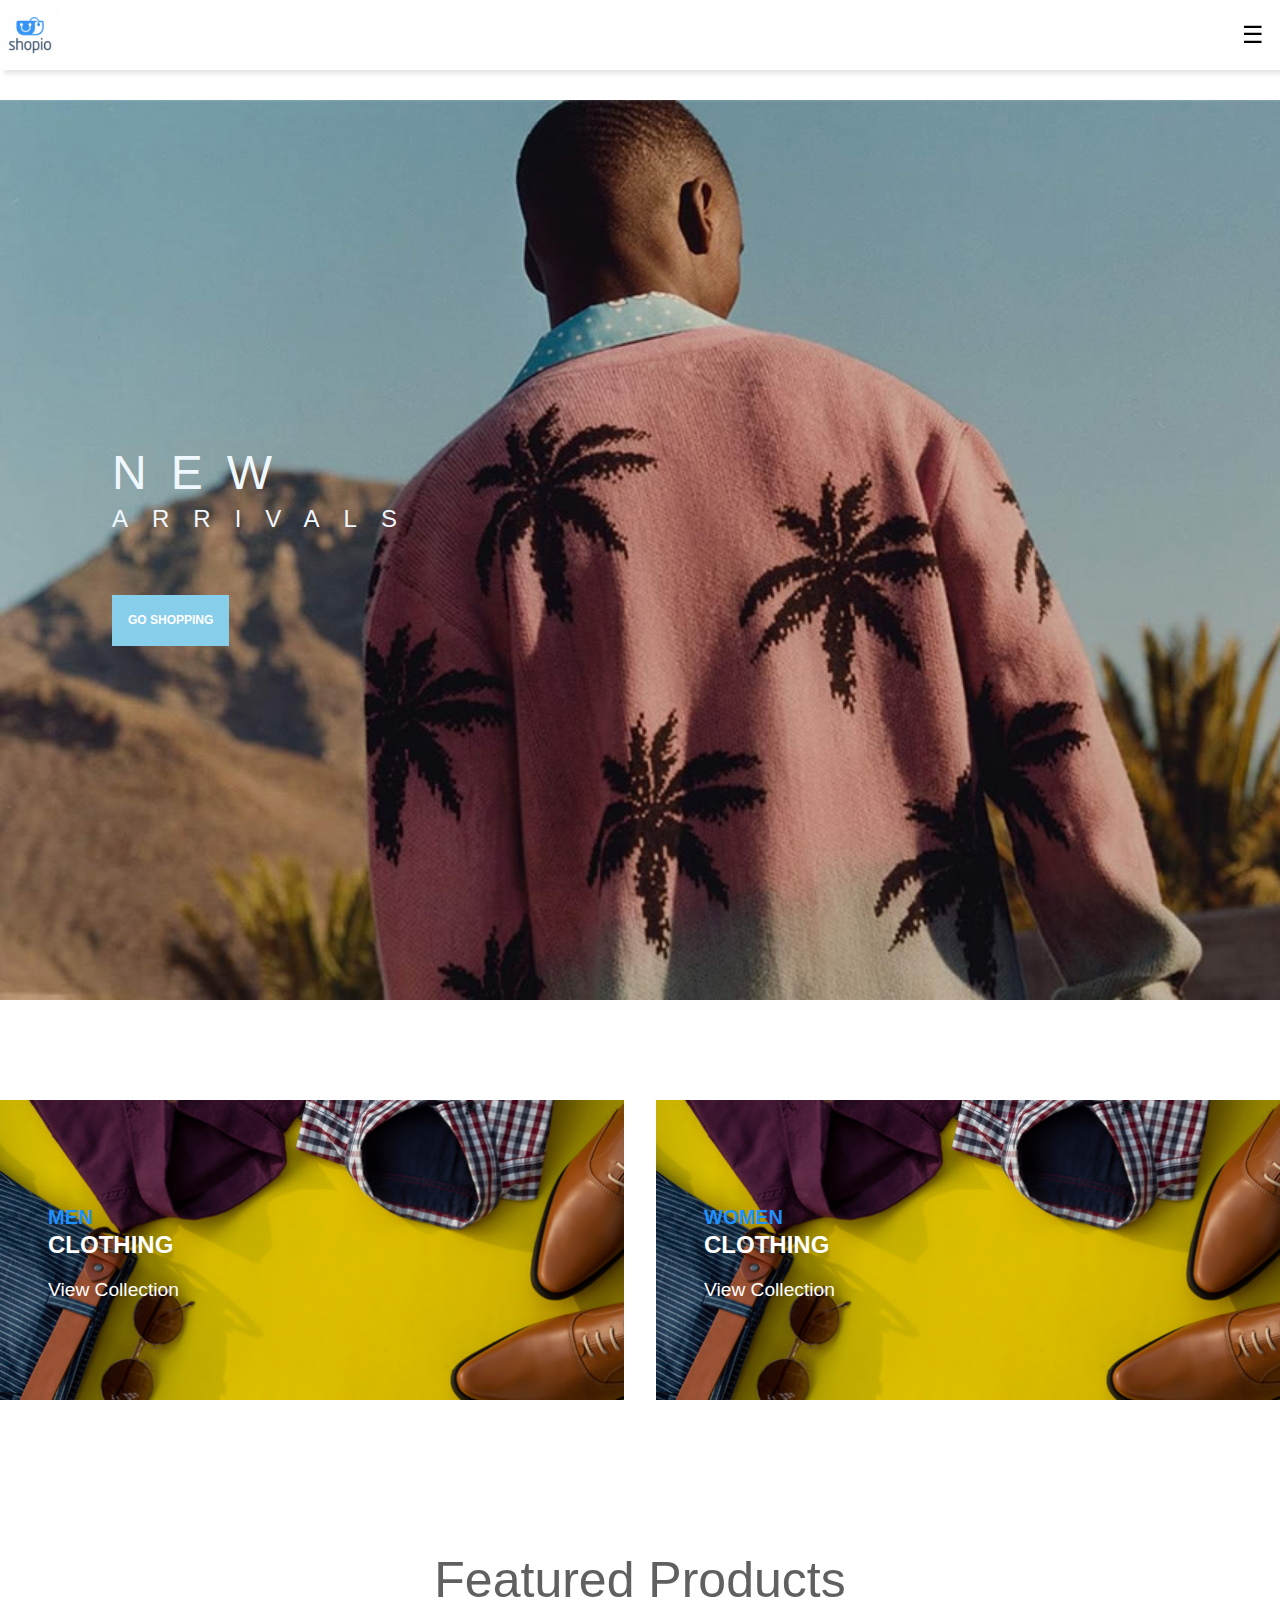
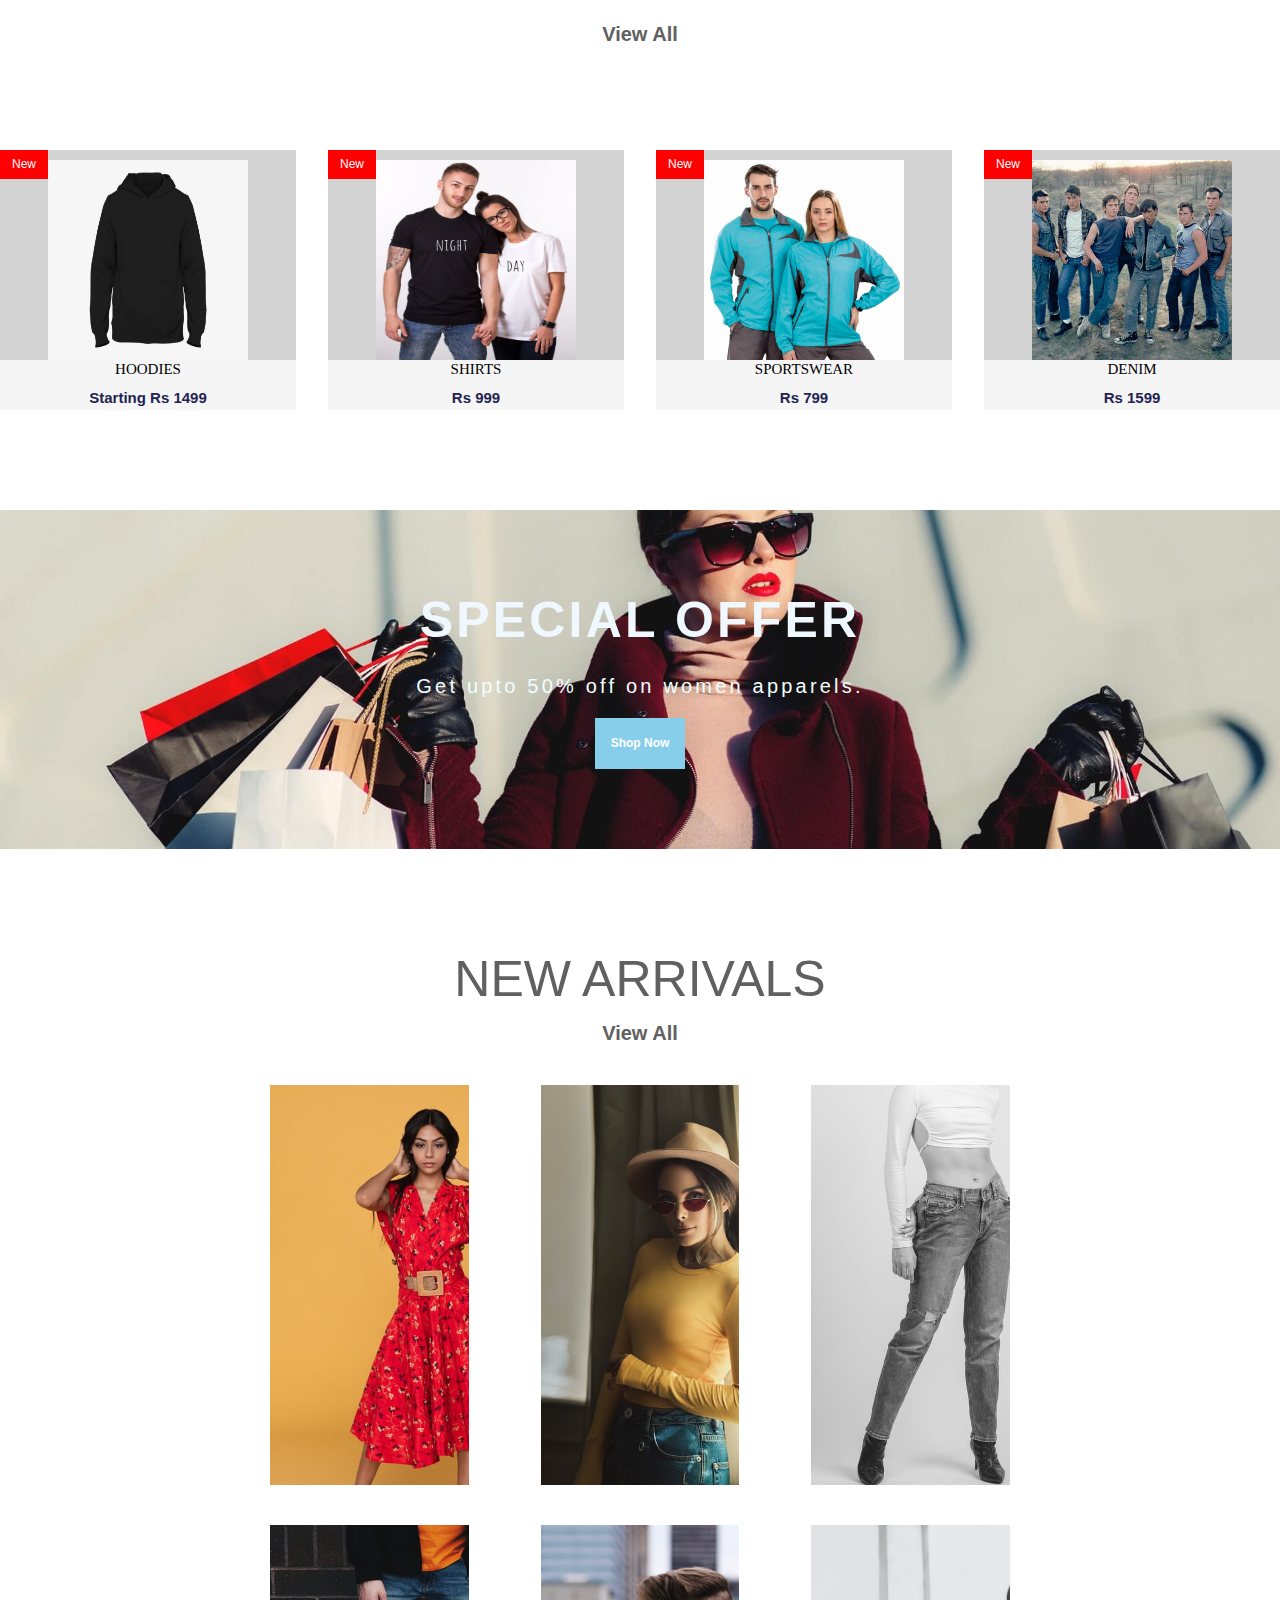
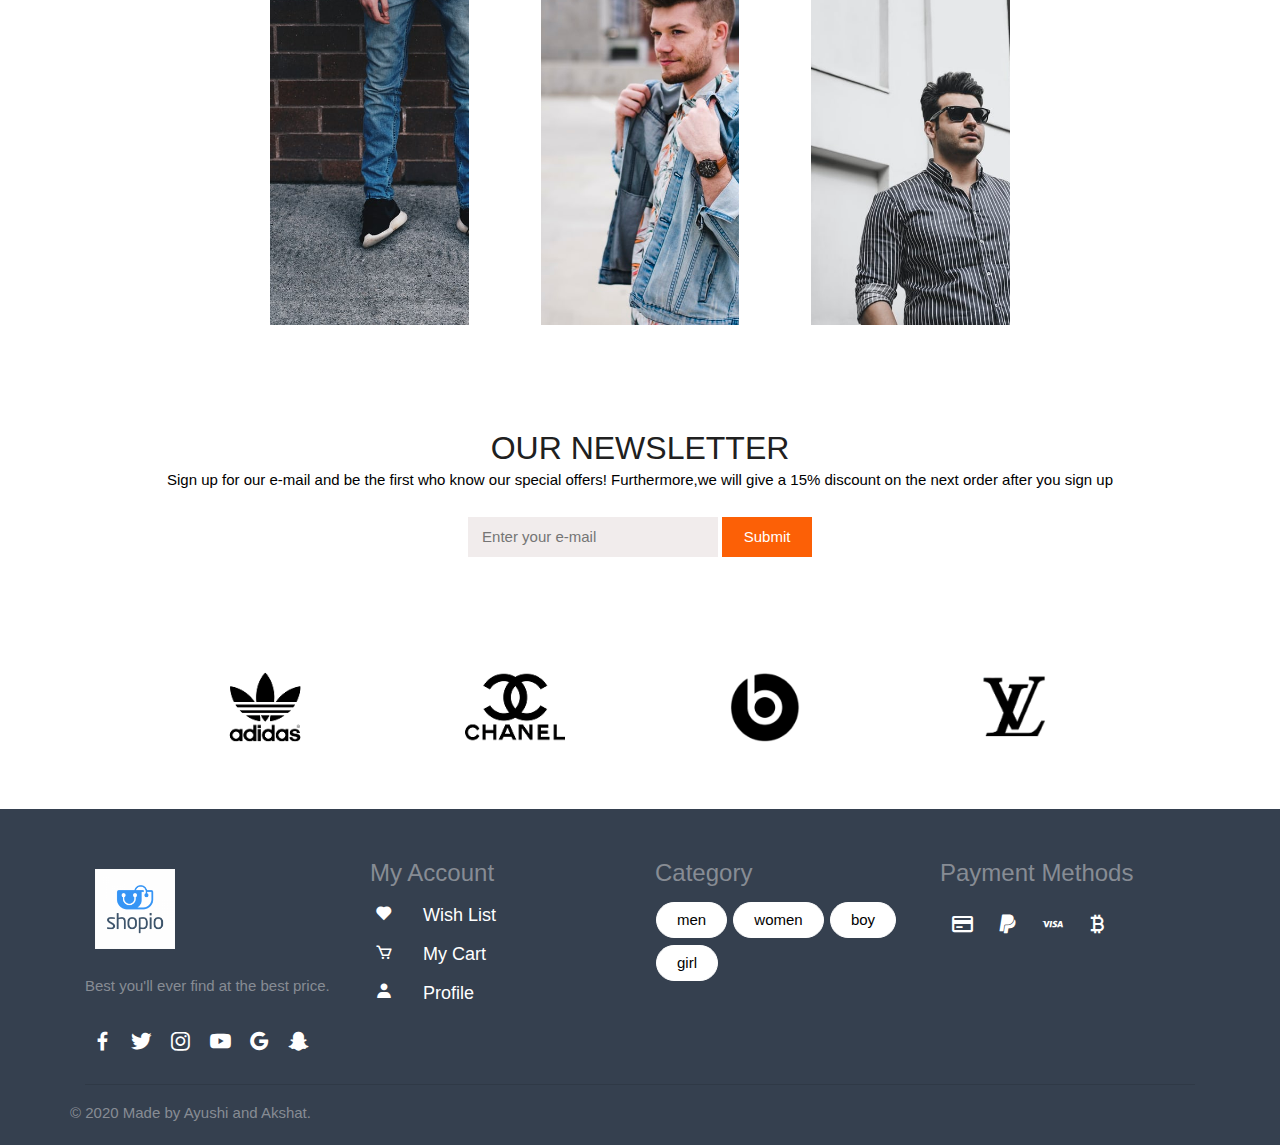
<file: index.html>
<!doctype html>
<html lang="en">
  <head>
    <!-- Required meta tags -->
    <meta charset="utf-8">
    <meta name="viewport" content="width=device-width, initial-scale=1, shrink-to-fit=no">

    <!-- Bootstrap CSS -->
    <link rel="stylesheet" href="https://stackpath.bootstrapcdn.com/bootstrap/4.4.1/css/bootstrap.min.css" integrity="sha384-Vkoo8x4CGsO3+Hhxv8T/Q5PaXtkKtu6ug5TOeNV6gBiFeWPGFN9MuhOf23Q9Ifjh" crossorigin="anonymous">
    <link rel="stylesheet" href="style.css">
    <link href='https://cdn.jsdelivr.net/npm/boxicons@2.0.5/css/boxicons.min.css' rel='stylesheet'>
    <title>E commerce Website</title>
    <script>
        function openNav() {
          document.getElementById("mySidenav").style.width = "250px";
        }

        function closeNav() {
          document.getElementById("mySidenav").style.width = "0";
        }
      </script>
  </head>
  <body>
      <header class="header">
         <nav class="nav bd-grid">
             <div>
                 <a href="#" class="nav-logo"><img src="logo.png" alt="" class="nav-company"></a>
             </div>
             <div id="mySidenav" class="sidenav">
                  <a  class="closebtn" onclick="closeNav()">&times;</a>
                  <a href="#home">Home</a>
                  <a href="#collection">Collection</a>
                  <a href="#featured">Featured</a>
                  <a href="#offers">Offers</a>
                  <a href="#new-arrival">New Arrivals</a>
                  <a href="#newsletter">Newsletter</a>
                  <a href="#sponser">Our Sponsers</a>
            </div>
            <div class="nav-toggle">
                <span onclick="openNav()">&#9776; 
                </span>
            </div>
         </nav>
      </header>
      <main class="main">
          <section class="home" id="home" style="background-image: url('best-men-online-shopping-mr-porter-luxe-digital.jpg');
    background-repeat: no-repeat;
    background-size: cover;">
             <div class="home-container bd-grid">
                 <div class="home-data">
                     <h1 class="home-title">NEW<br><span>ARRIVALS</span></h1>
                     <a href="#featured" class="button">GO SHOPPING</a>
                 </div>
             </div>
              
          </section>
          <section class="collection" id="collection">
              <div class="collection-container bd-grid">
                  <div class="men-collection-box" style="        background-image: url('menbackground.jpg');
        background-repeat: no-repeat;
        background-size: cover;">
                      <div class="collection-data">
                          <h2 class="collection-title"><span class="collection-subtitle">Men</span><br>Clothing</h2>
                          <a href="men.html" class="collection-view">View Collection</a>
                      </div>
                  </div>
                  <div class="women-collection-box" style="        background-image: url('menbackground.jpg');
        background-repeat: no-repeat;
        background-size: cover;">
                      <div class="collection-data">
                          <h2 class="collection-title"><span class="collection-subtitle">Women</span><br>Clothing</h2>
                          <a href="women.html" class="collection-view">View Collection</a>
                      </div>
                  </div>
              </div>
          </section>
          <section class="featured" id="featured">
              <h2 class="section-title">Featured Products</h2>
              <a href="#" class="section-all">View All</a>
              <div class="featured-container bd-grid">
                  <div class="featured-product">
                      <div class="featured-box">
                          <div class="featured-new">New</div>
                          <img src="hoodie.png" alt="" class="featured-img">
                      </div>
                      <div class="featured-data">
                          <h3 class="featured-name">Hoodies</h3>
                          <span class="featured-price">Starting Rs 1499</span>
                      </div>
                  </div>
                   <div class="featured-product">
                      <div class="featured-box">
                          <div class="featured-new">New</div>
                          <img src="shirts.jpg" alt="" class="featured-img">
                      </div>
                      <div class="featured-data">
                          <h3 class="featured-name">Shirts</h3>
                          <span class="featured-price">Rs 999</span>
                      </div>
                  </div>
                  <div class="featured-product">
                      <div class="featured-box">
                          <div class="featured-new">New</div>
                          <img src="sports.jpg" alt="" class="featured-img">
                      </div>
                      <div class="featured-data">
                          <h3 class="featured-name">Sportswear</h3>
                          <span class="featured-price">Rs 799</span>
                      </div>
                  </div>
                  <div class="featured-product">
                      <div class="featured-box">
                          <div class="featured-new">New</div>
                          <img src="jeans.jpg" alt="" class="featured-img">
                      </div>
                      <div class="featured-data">
                          <h3 class="featured-name">Denim</h3>
                          <span class="featured-price">Rs 1599</span>
                      </div>
                  </div>
              </div>
          </section>
          <section class="offers" id="offers">
             <div class="offer-bg" style="background: url('offer.jpg') no-repeat center/cover;">
                 <div class="offer-data">
                     <h2 class="offer-title">Special Offer</h2>
                     <p class="offer-desc">Get upto 50% off on women apparels.</p>
                     <a href="#" class="button">Shop Now</a>
                 </div>
             </div>
              
          </section>
          <section class="new-arrival" id="new">
              <h2 class="section-title">NEW ARRIVALS</h2>
              <a href="#" class="section-all">View All</a>

              <div class="new-container bd-grid">
                <div class="new-box">
                  <img src="new-1.jfif" alt="" class="new-img">
                  
                  <div class="new-link">
                    <a href="" class="button1">VIEW PRODUCT</a>
                  </div>
                </div>

                <div class="new-box">
                  <img src="new-2.jfif" alt="" class="new-img">
                  
                  <div class="new-link">
                    <a href="3" class="button1">VIEW PRODUCT</a>
                  </div>
                </div>

                <div class="new-box">
                  <img src="new-3.jfif" alt="" class="new-img">
                  
                  <div class="new-link">
                    <a href="#" class="button1">VIEW PRODUCT</a>
                  </div>
                </div>

                <div class="new-box">
                  <img src="new-4.jfif" alt="" class="new-img">
                
                  <div class="new-link">
                    <a href="#" class="button1">VIEW PRODUCT</a>
                  </div>
                </div>

                <div class="new-box">
                  <img src="new-5.jfif" alt="" class="new-img">
                  
                  <div class="new-link">
                    <a href="#" class="button1">VIEW PRODUCT</a>
                  </div>
                </div>
             
                <div class="new-box">
                  <img src="new-6.jfif" alt="" class="new-img">
                  
                  <div class="new-link">
                    <a href="#" class="button1">VIEW PRODUCT</a>
                  </div>
                </div>
              </div>
              
          </section>
          <section class="sponser">
            <h2 id="newsletter">OUR NEWSLETTER</h2>
            <p id="sign-up">Sign up for our e-mail and be the first who know our special offers!
            Furthermore,we will give a 15% discount on the next order after you sign up</p>
            <input type="email"placeholder="   Enter your e-mail" id="email">
            <input type="submit" class="subscribe">
            <div class="sponsored-imgs">
              <img class="sponsored-img" src="logo1.png">
              <img class="sponsored-img" src="logo2.png">
              <img class="sponsored-img" src="logo3.png">
              <img class="sponsored-img" src="logo4.png">
            </div>
          </section>
      </main>
        <footer class="footer">
    <div class="container">
        <div class="row">
        <div class="col-sm-3">
            <img src="logo.png" alt="" class="footer-logo">
            <p class="footer-para">Best you'll ever find at the best price.</p>
            <ul class="social-icon">
            <a href="#" class="social"><i class='bx bxl-facebook' ></i></a>
            <a href="#" class="social"><i class='bx bxl-twitter' ></i></a>
            <a href="#" class="social"><i class='bx bxl-instagram' ></i></a>
            <a href="#" class="social"><i class='bx bxl-youtube' ></i></a>
            <a href="#" class="social"><i class='bx bxl-google' ></i></a>
            <a href="#" class="social"><i class='bx bxl-snapchat' ></i></a>
            </ul>
            </div>
        <div class="col-sm-3">
            <h4 class="title">My Account</h4>
            <span class="account-icon">          
            <a href="#"><i class='bx bxs-heart' ></i> Wish List</a>
            <a href="#"><i class='bx bx-cart'></i> My Cart</a>
            <a href="#"><i class='bx bxs-user' ></i> Profile</a>        
          </span>
            </div>
        <div class="col-sm-3">
            <h4 class="title">Category</h4>
            <div class="category">
            <a href="#" class="cat">men</a>
            <a href="#" class="cat">women</a>
            <a href="#" class="cat">boy</a>
            <a href="#" class="cat">girl</a>
            </div>
            </div>
        <div class="col-sm-3">
            <h4 class="title">Payment Methods</h4>
            <ul class="payment">
            <li>
                <a href="#"><i class='bx bx-credit-card' ></i></a>
            </li>
            <li>
                <a href="#"><i class='bx bxl-paypal' ></i>
                </a>
            </li>
            <li>
                <a href="#"><i class='bx bxl-visa' ></i>
                </a>
            </li>
            <li>
                <a href="#"><i class='bx bx-bitcoin'></i>
                </a>
            </li>
            </ul>
            </div>
        </div>
        <hr>
        
        <div class="row text-center"> © 2020 Made by Ayushi and Akshat.</div>
        </div>
        
        
    </footer>

        
   

  


    <!-- Optional JavaScript -->
    <!-- jQuery first, then Popper.js, then Bootstrap JS -->
    <script src="https://code.jquery.com/jquery-3.4.1.slim.min.js" integrity="sha384-J6qa4849blE2+poT4WnyKhv5vZF5SrPo0iEjwBvKU7imGFAV0wwj1yYfoRSJoZ+n" crossorigin="anonymous"></script>
    <script src="https://cdn.jsdelivr.net/npm/popper.js@1.16.0/dist/umd/popper.min.js" integrity="sha384-Q6E9RHvbIyZFJoft+2mJbHaEWldlvI9IOYy5n3zV9zzTtmI3UksdQRVvoxMfooAo" crossorigin="anonymous"></script>
    <script src="https://stackpath.bootstrapcdn.com/bootstrap/4.4.1/js/bootstrap.min.js" integrity="sha384-wfSDF2E50Y2D1uUdj0O3uMBJnjuUD4Ih7YwaYd1iqfktj0Uod8GCExl3Og8ifwB6" crossorigin="anonymous"></script>
  </body>
</html>
</file>
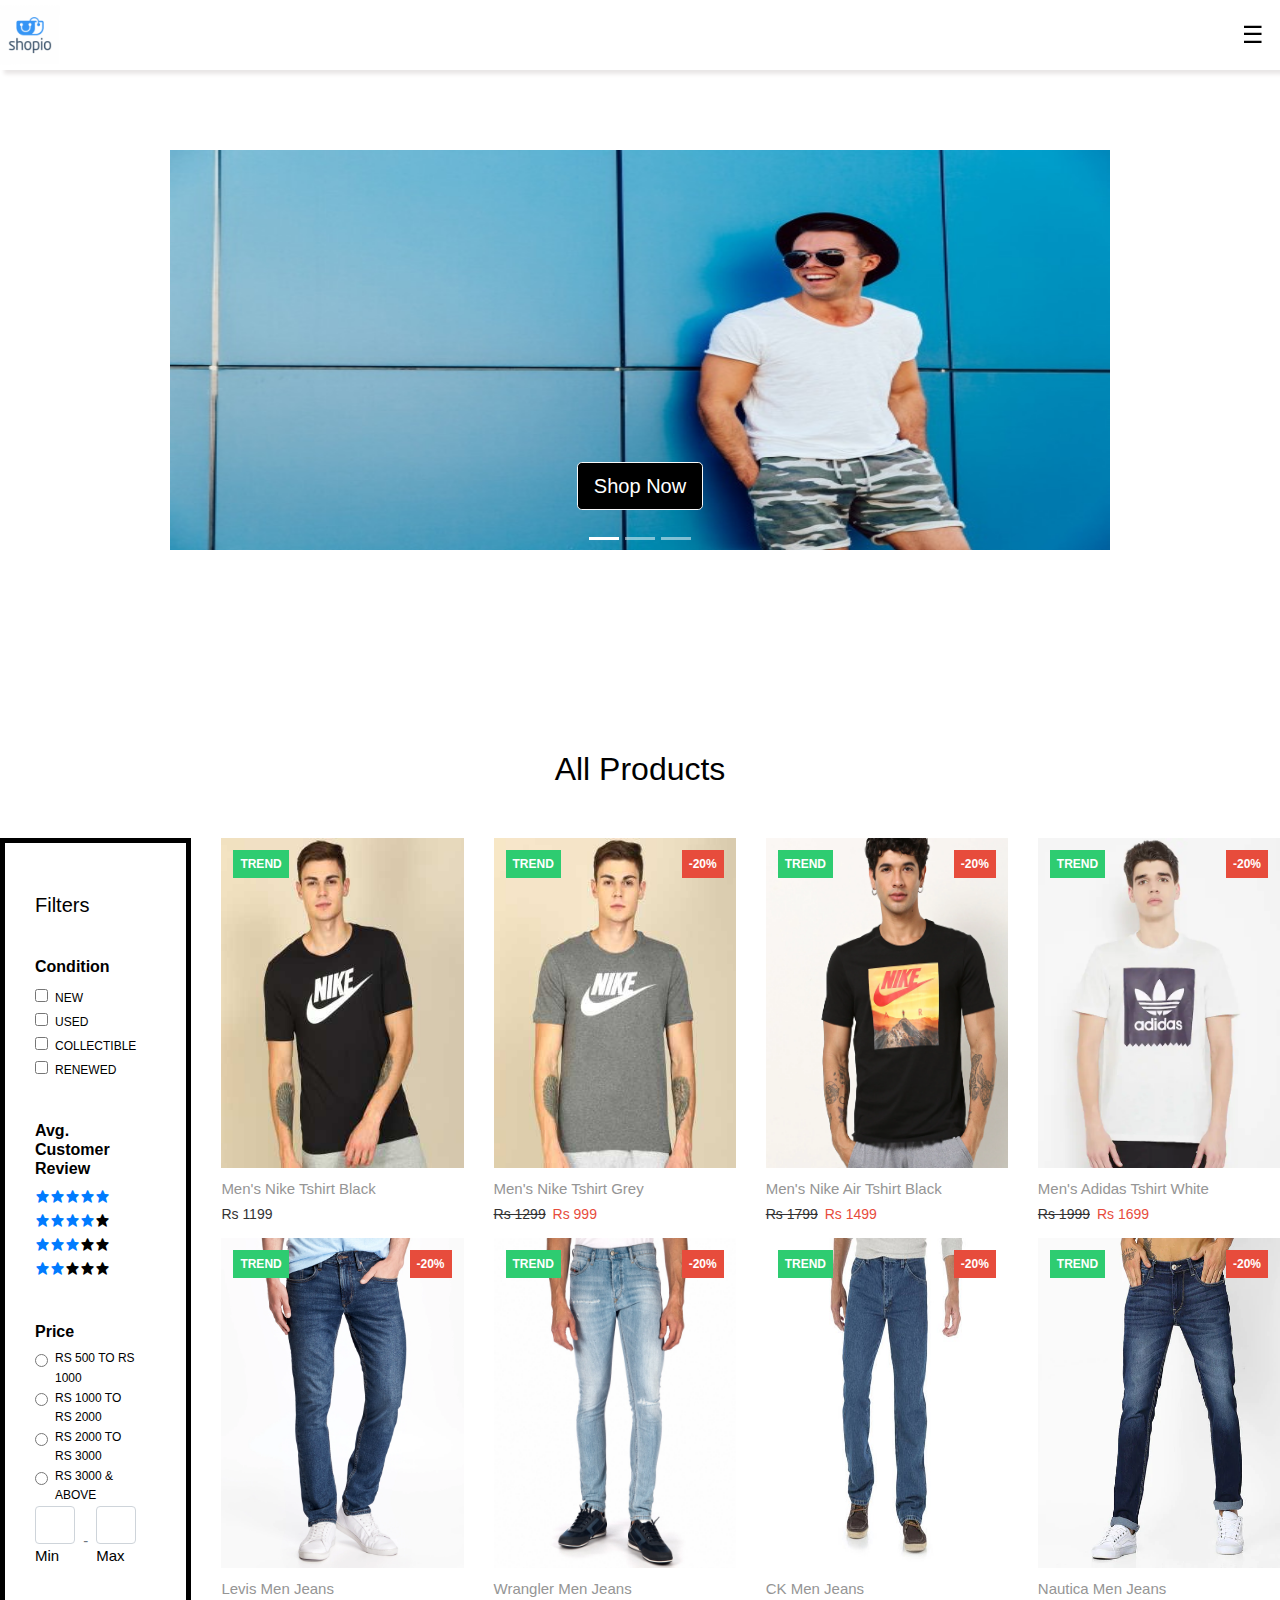
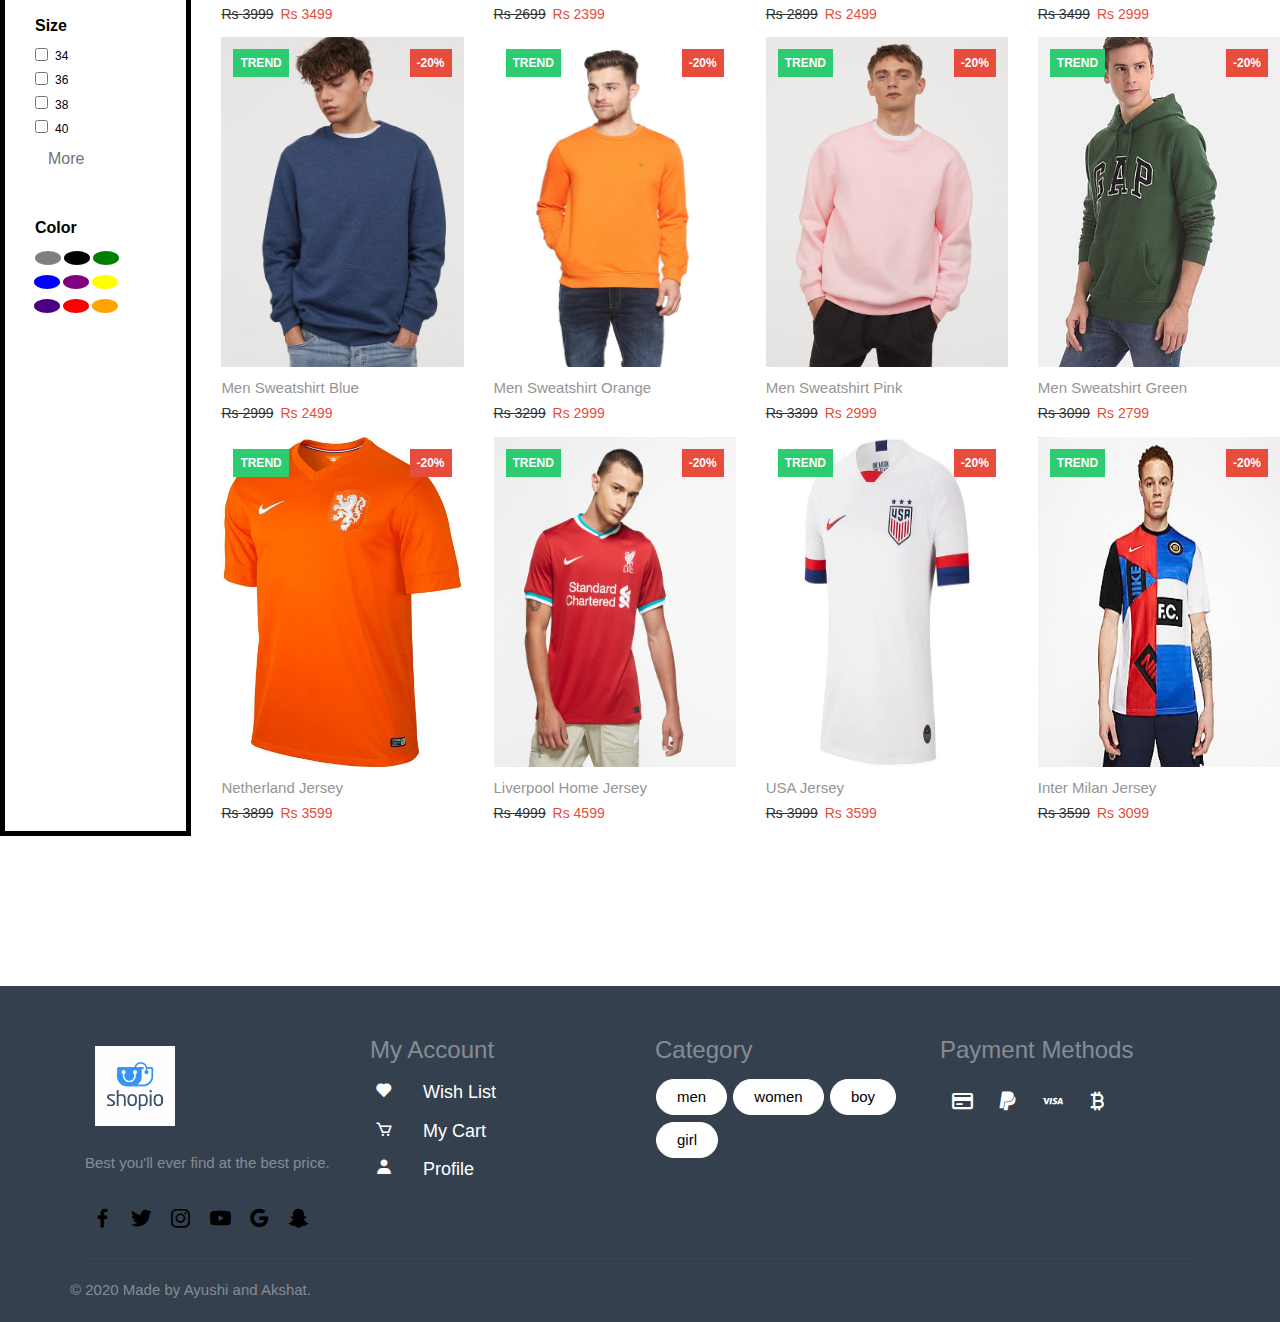
<file: men.html>
<!doctype html>
<html lang="en">
  <head>
    <!-- Required meta tags -->
    <meta charset="utf-8">
    <meta name="viewport" content="width=device-width, initial-scale=1, shrink-to-fit=no">

    <!-- Bootstrap CSS -->
    <link rel="stylesheet" href="https://stackpath.bootstrapcdn.com/bootstrap/4.4.1/css/bootstrap.min.css" integrity="sha384-Vkoo8x4CGsO3+Hhxv8T/Q5PaXtkKtu6ug5TOeNV6gBiFeWPGFN9MuhOf23Q9Ifjh" crossorigin="anonymous">
    <link rel="stylesheet" href="men.css">
    <link href='https://cdn.jsdelivr.net/npm/boxicons@2.0.5/css/boxicons.min.css' rel='stylesheet'>
    <link rel="stylesheet" href="https://cdnjs.cloudflare.com/ajax/libs/font-awesome/4.7.0/css/font-awesome.min.css">
    <title>E commerce Website</title>
    <script>
        function openNav() {
  document.getElementById("mySidenav").style.width = "250px";
  document.getElementById("main").style.marginLeft = "250px";
}

function closeNav() {
  document.getElementById("mySidenav").style.width = "0";
  document.getElementById("main").style.marginLeft= "0";
}
        
      </script>
  </head>
  <body>
      <header class="header">
         <nav class="nav bd-grid">
             <div>
                 <a href="#" class="nav-logo"><img src="logo.png" alt="" class="nav-company"></a>
             </div>
             <div id="mySidenav" class="sidenav">
                  <a  class="closebtn" onclick="closeNav()">&times;</a>
                  <a href="#home">Home</a>
                  <a href="#collection">Collection</a>
                  <a href="#featured">Featured</a>
                  <a href="#offers">Offers</a>
                  <a href="#new-arrival">New Arrivals</a>
            </div>
            <div class="nav-toggle">
                <span onclick="openNav()">&#9776; 
                </span>
            </div>
         </nav>
      </header>
      <main class="main" id="main">
          <div class="container" id="photo">
    <div class="container-fluid">
  <div id="slides" class="carousel slide justify-content-center" data-ride="carousel">
      <ul class="carousel-indicators">
          <li data-target="#slides" data-slide-to="0" class="active"></li>
          <li data-target="#slides" data-slide-to="1"></li>
          <li data-target="#slides" data-slide-to="2"></li>
      </ul>
      <div class="carousel-inner ">
          <div class="carousel-item active">
              <img src="images/car1.jpg">
              <div class="carousel-caption">
                 <button type="button" class="btn btn-outline-light btn-lg" style="color: white; background-color: black">Shop Now</button>
                  
              </div>
          </div>
          <div class="carousel-item">
              <img src="images/car2.jpg">
              <div class="carousel-caption">
                 <button type="button" class="btn btn-outline-light btn-lg" style="color: white; background-color: black">Shop Now</button>
          </div>  
          </div>
          <div class="carousel-item">
              <img src="images/car3.jpg">
              <div class="carousel-caption">
                 <button type="button" class="btn btn-outline-light btn-lg" style="color: white; background-color: black">Shop Now</button>
          </div>  
          </div>
          </div>
      </div>
          </div>
         </div>
          <div class="products" id="products">
          <div class="heading">
          <h2 class="headings">All Products</h2>
          </div>
          <div class="main2">
         
<section class="filter">
 <section class="data">
  <section class="fheading">

    <h5>Filters</h5>
    </section>
    <section class="condition">

      <h6 class="font-weight-bold">Condition</h6>

      <div class="form-check">
        <input type="checkbox" class="form-check-input filled-in" id="new">
        <label class="form-check-label small text-uppercase card-link-secondary" for="new">New</label>
      </div>
      <div class="form-check">
        <input type="checkbox" class="form-check-input filled-in" id="used">
        <label class="form-check-label small text-uppercase card-link-secondary" for="used">Used</label>
      </div>
      <div class="form-check">
        <input type="checkbox" class="form-check-input filled-in" id="collectible">
        <label class="form-check-label small text-uppercase card-link-secondary" for="collectible">Collectible</label>
      </div>
      <div class="form-check">
        <input type="checkbox" class="form-check-input filled-in" id="renewed">
        <label class="form-check-label small text-uppercase card-link-secondary" for="renewed">Renewed</label>
      </div>

    </section>
    <section class="review">

      <h6 class="font-weight-bold">Avg. Customer Review</h6>

        <ul class="rating">
          <li>
            <i class='bx bxs-star text-primary'></i>
          </li>
          <li>
            <i class='bx bxs-star text-primary'></i>
          </li>
          <li>
            <i class='bx bxs-star text-primary'></i>
          </li>
          <li>
            <i class='bx bxs-star text-primary'></i>
          </li>
          <li>
            <i class='bx bxs-star text-primary'></i>
          </li>
        </ul>
        <ul class="rating">
          <li>
            <i class='bx bxs-star text-primary'></i>
          </li>
          <li>
            <i class='bx bxs-star text-primary'></i>
          </li>
          <li>
            <i class='bx bxs-star text-primary'></i>
          </li>
          <li>
            <i class='bx bxs-star text-primary'></i>
          </li>
          <li>
            <i class='bx bxs-star'></i>
          </li>
        </ul>
        <ul class="rating">
          <li>
            <i class='bx bxs-star text-primary'></i>
          </li>
          <li>
            <i class='bx bxs-star text-primary'></i>
          </li>
          <li>
            <i class='bx bxs-star text-primary'></i>
          </li>
          <li>
            <i class='bx bxs-star'></i>
          </li>
          <li>
            <i class='bx bxs-star'></i>
          </li>
        </ul>
        <ul class="rating">
          <li>
            <i class='bx bxs-star text-primary'></i>
          </li>
          <li>
            <i class='bx bxs-star text-primary'></i>
          </li>
          <li>
            <i class='bx bxs-star'></i>
          </li>
          <li>
            <i class='bx bxs-star'></i>
          </li>
          <li>
            <i class='bx bxs-star'></i>
          </li>
        </ul>

    </section>
    <section class="prices">

      <h6 class="font-weight-bold">Price</h6>

      <div class="form-check">
        <input type="radio" class="form-check-input" id="2550" name="materialExampleRadios">
        <label class="form-check-label small text-uppercase card-link-secondary" for="2550">Rs 500 to Rs 1000</label>
      </div>
      <div class="form-check">
        <input type="radio" class="form-check-input" id="50100" name="materialExampleRadios">
        <label class="form-check-label small text-uppercase card-link-secondary" for="50100">Rs 1000 to Rs 2000</label>
      </div>
      <div class="form-check">
        <input type="radio" class="form-check-input" id="100200" name="materialExampleRadios">
        <label class="form-check-label small text-uppercase card-link-secondary" for="100200">Rs 2000 to Rs 3000</label>
      </div>
      <div class="form-check">
        <input type="radio" class="form-check-input" id="200above" name="materialExampleRadios">
        <label class="form-check-label small text-uppercase card-link-secondary" for="200above">Rs 3000 & Above</label>
      </div>
      <form>
        <div class="d-flex align-items-center">
          <div class="md-form md-outline">
            <input id="from" type="text" class="form-control mb-0">
            <label for="form">Min</label>
          </div>
          <p class="px-2 mb-0 text-muted"> - </p>
          <div class="md-form md-outline my-0">
            <input id="to" type="text" class="form-control mb-0">
            <label for="to">Max</label>
          </div>
        </div>
      </form>

    </section>
    <section class="sizes">

      <h6 class="font-weight-bold">Size</h6>

      <div class="form-check">
        <input type="checkbox" class="form-check-input filled-in" id="34">
        <label class="form-check-label small text-uppercase card-link-secondary" for="34">34</label>
      </div>
      <div class="form-check">
        <input type="checkbox" class="form-check-input filled-in" id="36">
        <label class="form-check-label small text-uppercase card-link-secondary" for="36">36</label>
      </div>
      <div class="form-check">
        <input type="checkbox" class="form-check-input filled-in" id="38">
        <label class="form-check-label small text-uppercase card-link-secondary" for="38">38</label>
      </div>
      <div class="form-check">
        <input type="checkbox" class="form-check-input filled-in" id="40">
        <label class="form-check-label small text-uppercase card-link-secondary" for="40">40</label>
      </div>
      <a class="btn btn-link text-muted" data-toggle="collapse" href="#collapseExample" aria-expanded="false" aria-controls="collapseExample">
        More
      </a>
      <div class="collapse" id="collapseExample">
        <div class="form-check">
          <input type="checkbox" class="form-check-input filled-in" id="42">
          <label class="form-check-label small text-uppercase card-link-secondary" for="42">42</label>
        </div>
        <div class="form-check">
          <input type="checkbox" class="form-check-input filled-in" id="44">
          <label class="form-check-label small text-uppercase card-link-secondary" for="44">44</label>
        </div>
        <div class="form-check">
          <input type="checkbox" class="form-check-input filled-in" id="46">
          <label class="form-check-label small text-uppercase card-link-secondary" for="46">46</label>
        </div>
        <div class="form-check">
          <input type="checkbox" class="form-check-input filled-in" id="50">
          <label class="form-check-label small text-uppercase card-link-secondary" for="50">50</label>
        </div>
      </div>

    </section>
    <section class="colors">

      <h6 class="font-weight-bold">Color</h6>

      <div class="btn-group btn-group-toggle btn-color-group d-block" data-toggle="buttons">
        <label class="btn rounded-circle" style="background-color: grey">
          <input type="checkbox" autocomplete="off">
        </label>
        <label class="btn rounded-circle" style="background-color: black">
          <input type="checkbox" autocomplete="off">
        </label>
        <label class="btn rounded-circle" style="background-color: green">
          <input type="checkbox" autocomplete="off">
        </label>
        <label class="btn rounded-circle" style="background-color: blue">
          <input type="checkbox" autocomplete="off">
        </label>
        <label class="btn rounded-circle" style="background-color: purple">
          <input type="checkbox" autocomplete="off">
        </label>
        <label class="btn rounded-circle" style="background-color: yellow">
          <input type="checkbox" autocomplete="off">
        </label>
        <label class="btn rounded-circle" style="background-color: indigo">
          <input type="checkbox" checked autocomplete="off">
        </label>
        <label class="btn rounded-circle" style="background-color: red">
          <input type="checkbox" autocomplete="off">
        </label>
        <label class="btn rounded-circle" style="background-color: orange">
          <input type="checkbox" autocomplete="off">
        </label>
      </div>
      </section>
  </section>
   </section>
    <div class="row">
        <div class="col-md-3 col-sm-6">
            <div class="product-grid">
                <div class="product-image">
                    <a href="#">
                        <img class="pic-1" src="images/tshirt1.jpeg">
                    </a>
                    <span class="product-trend-label">Trend</span>
                    <ul class="social">
                        <li><a href="#" data-tip="Add to Cart"><i class="fa fa-shopping-cart"></i></a></li>
                        <li><a href="#" data-tip="Wishlist"><i class="fa fa-heart"></i></a></li>
                        <li><a href="#" data-tip="Compare"><i class="fa fa-random"></i></a></li>
                        <li><a href="#" data-tip="Quick View"><i class="fa fa-search"></i></a></li>
                    </ul>
                </div>
                <div class="product-content">
                    <h3 class="title"><a href="#">Men's Nike Tshirt Black</a></h3>
                    <div class="price">Rs 1199</div>
                </div>
            </div>
        </div>
        <div class="col-md-3 col-sm-6">
            <div class="product-grid">
                <div class="product-image">
                    <a href="#">
                        <img class="pic-1" src="images/tshirt2.jpeg">
                    </a>
                    <span class="product-trend-label">Trend</span>
                    <span class="product-discount-label">-20%</span>
                    <ul class="social">
                        <li><a href="#" data-tip="Add to Cart"><i class="fa fa-shopping-cart"></i></a></li>
                        <li><a href="#" data-tip="Wishlist"><i class="fa fa-heart"></i></a></li>
                        <li><a href="#" data-tip="Compare"><i class="fa fa-random"></i></a></li>
                        <li><a href="#" data-tip="Quick View"><i class="fa fa-search"></i></a></li>
                    </ul>
                </div>
                <div class="product-content">
                    <h3 class="title"><a href="#">Men's Nike Tshirt Grey</a></h3>
                    <div class="price discount"><span>Rs 1299</span> Rs 999</div>
                </div>
            </div>
        </div>
           
           
           
           <div class="col-md-3 col-sm-6">
            <div class="product-grid">
                <div class="product-image">
                    <a href="#">
                        <img class="pic-1" src="images/tshirt3.webp">
                    </a>
                    <span class="product-trend-label">Trend</span>
                    <span class="product-discount-label">-20%</span>
                    <ul class="social">
                        <li><a href="#" data-tip="Add to Cart"><i class="fa fa-shopping-cart"></i></a></li>
                        <li><a href="#" data-tip="Wishlist"><i class="fa fa-heart"></i></a></li>
                        <li><a href="#" data-tip="Compare"><i class="fa fa-random"></i></a></li>
                        <li><a href="#" data-tip="Quick View"><i class="fa fa-search"></i></a></li>
                    </ul>
                </div>
                <div class="product-content">
                    <h3 class="title"><a href="#">Men's Nike Air Tshirt Black</a></h3>
                    <div class="price discount"><span>Rs 1799</span> Rs 1499</div>
                </div>
            </div>
        </div> 
           
            
              <div class="col-md-3 col-sm-6">
            <div class="product-grid">
                <div class="product-image">
                    <a href="#">
                        <img class="pic-1" src="images/tshirt4.webp">
                    </a>
                    <span class="product-trend-label">Trend</span>
                    <span class="product-discount-label">-20%</span>
                    <ul class="social">
                        <li><a href="#" data-tip="Add to Cart"><i class="fa fa-shopping-cart"></i></a></li>
                        <li><a href="#" data-tip="Wishlist"><i class="fa fa-heart"></i></a></li>
                        <li><a href="#" data-tip="Compare"><i class="fa fa-random"></i></a></li>
                        <li><a href="#" data-tip="Quick View"><i class="fa fa-search"></i></a></li>
                    </ul>
                </div>
                <div class="product-content">
                    <h3 class="title"><a href="#">Men's Adidas Tshirt White</a></h3>
                    <div class="price discount"><span>Rs 1999</span> Rs 1699</div>
                </div>
            </div>
        </div>
        <div class="col-md-3 col-sm-6">
            <div class="product-grid">
                <div class="product-image">
                    <a href="#">
                        <img class="pic-1" src="images/jeans1.webp">
                    </a>
                    <span class="product-trend-label">Trend</span>
                    <span class="product-discount-label">-20%</span>
                    <ul class="social">
                        <li><a href="#" data-tip="Add to Cart"><i class="fa fa-shopping-cart"></i></a></li>
                        <li><a href="#" data-tip="Wishlist"><i class="fa fa-heart"></i></a></li>
                        <li><a href="#" data-tip="Compare"><i class="fa fa-random"></i></a></li>
                        <li><a href="#" data-tip="Quick View"><i class="fa fa-search"></i></a></li>
                    </ul>
                </div>
                <div class="product-content">
                    <h3 class="title"><a href="#">Levis Men Jeans</a></h3>
                    <div class="price discount"><span>Rs 3999</span> Rs 3499</div>
                </div>
            </div>
        </div>
        <div class="col-md-3 col-sm-6">
            <div class="product-grid">
                <div class="product-image">
                    <a href="#">
                        <img class="pic-1" src="images/jeans2.jpg">
                    </a>
                    <span class="product-trend-label">Trend</span>
                    <span class="product-discount-label">-20%</span>
                    <ul class="social">
                        <li><a href="#" data-tip="Add to Cart"><i class="fa fa-shopping-cart"></i></a></li>
                        <li><a href="#" data-tip="Wishlist"><i class="fa fa-heart"></i></a></li>
                        <li><a href="#" data-tip="Compare"><i class="fa fa-random"></i></a></li>
                        <li><a href="#" data-tip="Quick View"><i class="fa fa-search"></i></a></li>
                    </ul>
                </div>
                <div class="product-content">
                    <h3 class="title"><a href="#">Wrangler Men Jeans</a></h3>
                    <div class="price discount"><span>Rs 2699</span> Rs 2399</div>
                </div>
            </div>
        </div>
        <div class="col-md-3 col-sm-6">
            <div class="product-grid">
                <div class="product-image">
                    <a href="#">
                        <img class="pic-1" src="images/jeans3.jpeg">
                    </a>
                    <span class="product-trend-label">Trend</span>
                    <span class="product-discount-label">-20%</span>
                    <ul class="social">
                        <li><a href="#" data-tip="Add to Cart"><i class="fa fa-shopping-cart"></i></a></li>
                        <li><a href="#" data-tip="Wishlist"><i class="fa fa-heart"></i></a></li>
                        <li><a href="#" data-tip="Compare"><i class="fa fa-random"></i></a></li>
                        <li><a href="#" data-tip="Quick View"><i class="fa fa-search"></i></a></li>
                    </ul>
                </div>
                <div class="product-content">
                    <h3 class="title"><a href="#">CK Men Jeans</a></h3>
                    <div class="price discount"><span>Rs 2899</span> Rs 2499</div>
                </div>
            </div>
        </div>
        <div class="col-md-3 col-sm-6">
            <div class="product-grid">
                <div class="product-image">
                    <a href="#">
                        <img class="pic-1" src="images/jeans4.webp">
                    </a>
                    <span class="product-trend-label">Trend</span>
                    <span class="product-discount-label">-20%</span>
                    <ul class="social">
                        <li><a href="#" data-tip="Add to Cart"><i class="fa fa-shopping-cart"></i></a></li>
                        <li><a href="#" data-tip="Wishlist"><i class="fa fa-heart"></i></a></li>
                        <li><a href="#" data-tip="Compare"><i class="fa fa-random"></i></a></li>
                        <li><a href="#" data-tip="Quick View"><i class="fa fa-search"></i></a></li>
                    </ul>
                </div>
                <div class="product-content">
                    <h3 class="title"><a href="#">Nautica Men Jeans</a></h3>
                    <div class="price discount"><span>Rs 3499</span> Rs 2999</div>
                </div>
            </div>
        </div>
        <div class="col-md-3 col-sm-6">
            <div class="product-grid">
                <div class="product-image">
                    <a href="#">
                        <img class="pic-1" src="images/sweat1.jpg">
                    </a>
                    <span class="product-trend-label">Trend</span>
                    <span class="product-discount-label">-20%</span>
                    <ul class="social">
                        <li><a href="#" data-tip="Add to Cart"><i class="fa fa-shopping-cart"></i></a></li>
                        <li><a href="#" data-tip="Wishlist"><i class="fa fa-heart"></i></a></li>
                        <li><a href="#" data-tip="Compare"><i class="fa fa-random"></i></a></li>
                        <li><a href="#" data-tip="Quick View"><i class="fa fa-search"></i></a></li>
                    </ul>
                </div>
                <div class="product-content">
                    <h3 class="title"><a href="#">Men Sweatshirt Blue</a></h3>
                    <div class="price discount"><span>Rs 2999</span> Rs 2499</div>
                </div>
            </div>
        </div>
        <div class="col-md-3 col-sm-6">
            <div class="product-grid">
                <div class="product-image">
                    <a href="#">
                        <img class="pic-1" src="images/sweat2.jpg">
                    </a>
                    <span class="product-trend-label">Trend</span>
                    <span class="product-discount-label">-20%</span>
                    <ul class="social">
                        <li><a href="#" data-tip="Add to Cart"><i class="fa fa-shopping-cart"></i></a></li>
                        <li><a href="#" data-tip="Wishlist"><i class="fa fa-heart"></i></a></li>
                        <li><a href="#" data-tip="Compare"><i class="fa fa-random"></i></a></li>
                        <li><a href="#" data-tip="Quick View"><i class="fa fa-search"></i></a></li>
                    </ul>
                </div>
                <div class="product-content">
                    <h3 class="title"><a href="#">Men Sweatshirt Orange</a></h3>
                    <div class="price discount"><span>Rs 3299</span> Rs 2999</div>
                </div>
            </div>
        </div>
        <div class="col-md-3 col-sm-6">
            <div class="product-grid">
                <div class="product-image">
                    <a href="#">
                        <img class="pic-1" src="images/sweat3.jpg">
                    </a>
                    <span class="product-trend-label">Trend</span>
                    <span class="product-discount-label">-20%</span>
                    <ul class="social">
                        <li><a href="#" data-tip="Add to Cart"><i class="fa fa-shopping-cart"></i></a></li>
                        <li><a href="#" data-tip="Wishlist"><i class="fa fa-heart"></i></a></li>
                        <li><a href="#" data-tip="Compare"><i class="fa fa-random"></i></a></li>
                        <li><a href="#" data-tip="Quick View"><i class="fa fa-search"></i></a></li>
                    </ul>
                </div>
                <div class="product-content">
                    <h3 class="title"><a href="#">Men Sweatshirt Pink</a></h3>
                    <div class="price discount"><span>Rs 3399</span> Rs 2999</div>
                </div>
            </div>
        </div>
        <div class="col-md-3 col-sm-6">
            <div class="product-grid">
                <div class="product-image">
                    <a href="#">
                        <img class="pic-1" src="images/sweat4.jpg">
                    </a>
                    <span class="product-trend-label">Trend</span>
                    <span class="product-discount-label">-20%</span>
                    <ul class="social">
                        <li><a href="#" data-tip="Add to Cart"><i class="fa fa-shopping-cart"></i></a></li>
                        <li><a href="#" data-tip="Wishlist"><i class="fa fa-heart"></i></a></li>
                        <li><a href="#" data-tip="Compare"><i class="fa fa-random"></i></a></li>
                        <li><a href="#" data-tip="Quick View"><i class="fa fa-search"></i></a></li>
                    </ul>
                </div>
                <div class="product-content">
                    <h3 class="title"><a href="#">Men Sweatshirt Green</a></h3>
                    <div class="price discount"><span>Rs 3099</span> Rs 2799</div>
                </div>
            </div>
        </div>
        <div class="col-md-3 col-sm-6">
            <div class="product-grid">
                <div class="product-image">
                    <a href="#">
                        <img class="pic-1" src="images/jersey1.jpg">
                    </a>
                    <span class="product-trend-label">Trend</span>
                    <span class="product-discount-label">-20%</span>
                    <ul class="social">
                        <li><a href="#" data-tip="Add to Cart"><i class="fa fa-shopping-cart"></i></a></li>
                        <li><a href="#" data-tip="Wishlist"><i class="fa fa-heart"></i></a></li>
                        <li><a href="#" data-tip="Compare"><i class="fa fa-random"></i></a></li>
                        <li><a href="#" data-tip="Quick View"><i class="fa fa-search"></i></a></li>
                    </ul>
                </div>
                <div class="product-content">
                    <h3 class="title"><a href="#">Netherland Jersey</a></h3>
                    <div class="price discount"><span>Rs 3899</span> Rs 3599</div>
                </div>
            </div>
        </div>
        <div class="col-md-3 col-sm-6">
            <div class="product-grid">
                <div class="product-image">
                    <a href="#">
                        <img class="pic-1" src="images/jersey2.jpg">
                    </a>
                    <span class="product-trend-label">Trend</span>
                    <span class="product-discount-label">-20%</span>
                    <ul class="social">
                        <li><a href="#" data-tip="Add to Cart"><i class="fa fa-shopping-cart"></i></a></li>
                        <li><a href="#" data-tip="Wishlist"><i class="fa fa-heart"></i></a></li>
                        <li><a href="#" data-tip="Compare"><i class="fa fa-random"></i></a></li>
                        <li><a href="#" data-tip="Quick View"><i class="fa fa-search"></i></a></li>
                    </ul>
                </div>
                <div class="product-content">
                    <h3 class="title"><a href="#">Liverpool Home Jersey</a></h3>
                    <div class="price discount"><span>Rs 4999</span> Rs 4599</div>
                </div>
            </div>
        </div>
        <div class="col-md-3 col-sm-6">
            <div class="product-grid">
                <div class="product-image">
                    <a href="#">
                        <img class="pic-1" src="images/jersey3.webp">
                    </a>
                    <span class="product-trend-label">Trend</span>
                    <span class="product-discount-label">-20%</span>
                    <ul class="social">
                        <li><a href="#" data-tip="Add to Cart"><i class="fa fa-shopping-cart"></i></a></li>
                        <li><a href="#" data-tip="Wishlist"><i class="fa fa-heart"></i></a></li>
                        <li><a href="#" data-tip="Compare"><i class="fa fa-random"></i></a></li>
                        <li><a href="#" data-tip="Quick View"><i class="fa fa-search"></i></a></li>
                    </ul>
                </div>
                <div class="product-content">
                    <h3 class="title"><a href="#">USA Jersey</a></h3>
                    <div class="price discount"><span>Rs 3999</span> Rs 3599</div>
                </div>
            </div>
        </div>
        <div class="col-md-3 col-sm-6">
            <div class="product-grid">
                <div class="product-image">
                    <a href="#">
                        <img class="pic-1" src="images/jersey4.jpg">
                    </a>
                    <span class="product-trend-label">Trend</span>
                    <span class="product-discount-label">-20%</span>
                    <ul class="social">
                        <li><a href="#" data-tip="Add to Cart"><i class="fa fa-shopping-cart"></i></a></li>
                        <li><a href="#" data-tip="Wishlist"><i class="fa fa-heart"></i></a></li>
                        <li><a href="#" data-tip="Compare"><i class="fa fa-random"></i></a></li>
                        <li><a href="#" data-tip="Quick View"><i class="fa fa-search"></i></a></li>
                    </ul>
                </div>
                <div class="product-content">
                    <h3 class="title"><a href="#">Inter Milan Jersey</a></h3>
                    <div class="price discount"><span>Rs 3599</span> Rs 3099</div>
                </div>
            </div>
        </div>
    </div>
          </div>
          </div>
          
      </main>
        <footer class="footer">
    <div class="container">
        <div class="row">
        <div class="col-sm-3">
            <img src="images/logo.png" alt="" class="footer-logo">
            <p class="footer-para">Best you'll ever find at the best price.</p>
            <ul class="social-icon">
            <a href="#" class="social"><i class='bx bxl-facebook' ></i></a>
            <a href="#" class="social"><i class='bx bxl-twitter' ></i></a>
            <a href="#" class="social"><i class='bx bxl-instagram' ></i></a>
            <a href="#" class="social"><i class='bx bxl-youtube' ></i></a>
            <a href="#" class="social"><i class='bx bxl-google' ></i></a>
            <a href="#" class="social"><i class='bx bxl-snapchat' ></i></a>
            </ul>
            </div>
        <div class="col-sm-3">
            <h4 class="title">My Account</h4>
            <span class="account-icon">          
            <a href="#"><i class='bx bxs-heart' ></i> Wish List</a>
            <a href="#"><i class='bx bx-cart'></i> My Cart</a>
            <a href="#"><i class='bx bxs-user' ></i> Profile</a>        
          </span>
            </div>
        <div class="col-sm-3">
            <h4 class="title">Category</h4>
            <div class="category">
            <a href="#" class="cat">men</a>
            <a href="#" class="cat">women</a>
            <a href="#" class="cat">boy</a>
            <a href="#" class="cat">girl</a>
            </div>
            </div>
        <div class="col-sm-3">
            <h4 class="title">Payment Methods</h4>
            <ul class="payment">
            <li>
                <a href="#"><i class='bx bx-credit-card' ></i></a>
            </li>
            <li>
                <a href="#"><i class='bx bxl-paypal' ></i>
                </a>
            </li>
            <li>
                <a href="#"><i class='bx bxl-visa' ></i>
                </a>
            </li>
            <li>
                <a href="#"><i class='bx bx-bitcoin'></i>
                </a>
            </li>
            </ul>
            </div>
        </div>
        <hr>
        
        <div class="row text-center"> © 2020 Made by Ayushi and Akshat.</div>
        </div>
        
        
    </footer>

        
   

  


    <!-- Optional JavaScript -->
    <!-- jQuery first, then Popper.js, then Bootstrap JS -->
    <script src="https://code.jquery.com/jquery-3.4.1.slim.min.js" integrity="sha384-J6qa4849blE2+poT4WnyKhv5vZF5SrPo0iEjwBvKU7imGFAV0wwj1yYfoRSJoZ+n" crossorigin="anonymous"></script>
    <script src="https://cdn.jsdelivr.net/npm/popper.js@1.16.0/dist/umd/popper.min.js" integrity="sha384-Q6E9RHvbIyZFJoft+2mJbHaEWldlvI9IOYy5n3zV9zzTtmI3UksdQRVvoxMfooAo" crossorigin="anonymous"></script>
    <script src="https://stackpath.bootstrapcdn.com/bootstrap/4.4.1/js/bootstrap.min.js" integrity="sha384-wfSDF2E50Y2D1uUdj0O3uMBJnjuUD4Ih7YwaYd1iqfktj0Uod8GCExl3Og8ifwB6" crossorigin="anonymous"></script>
  </body>
</html>
</file>
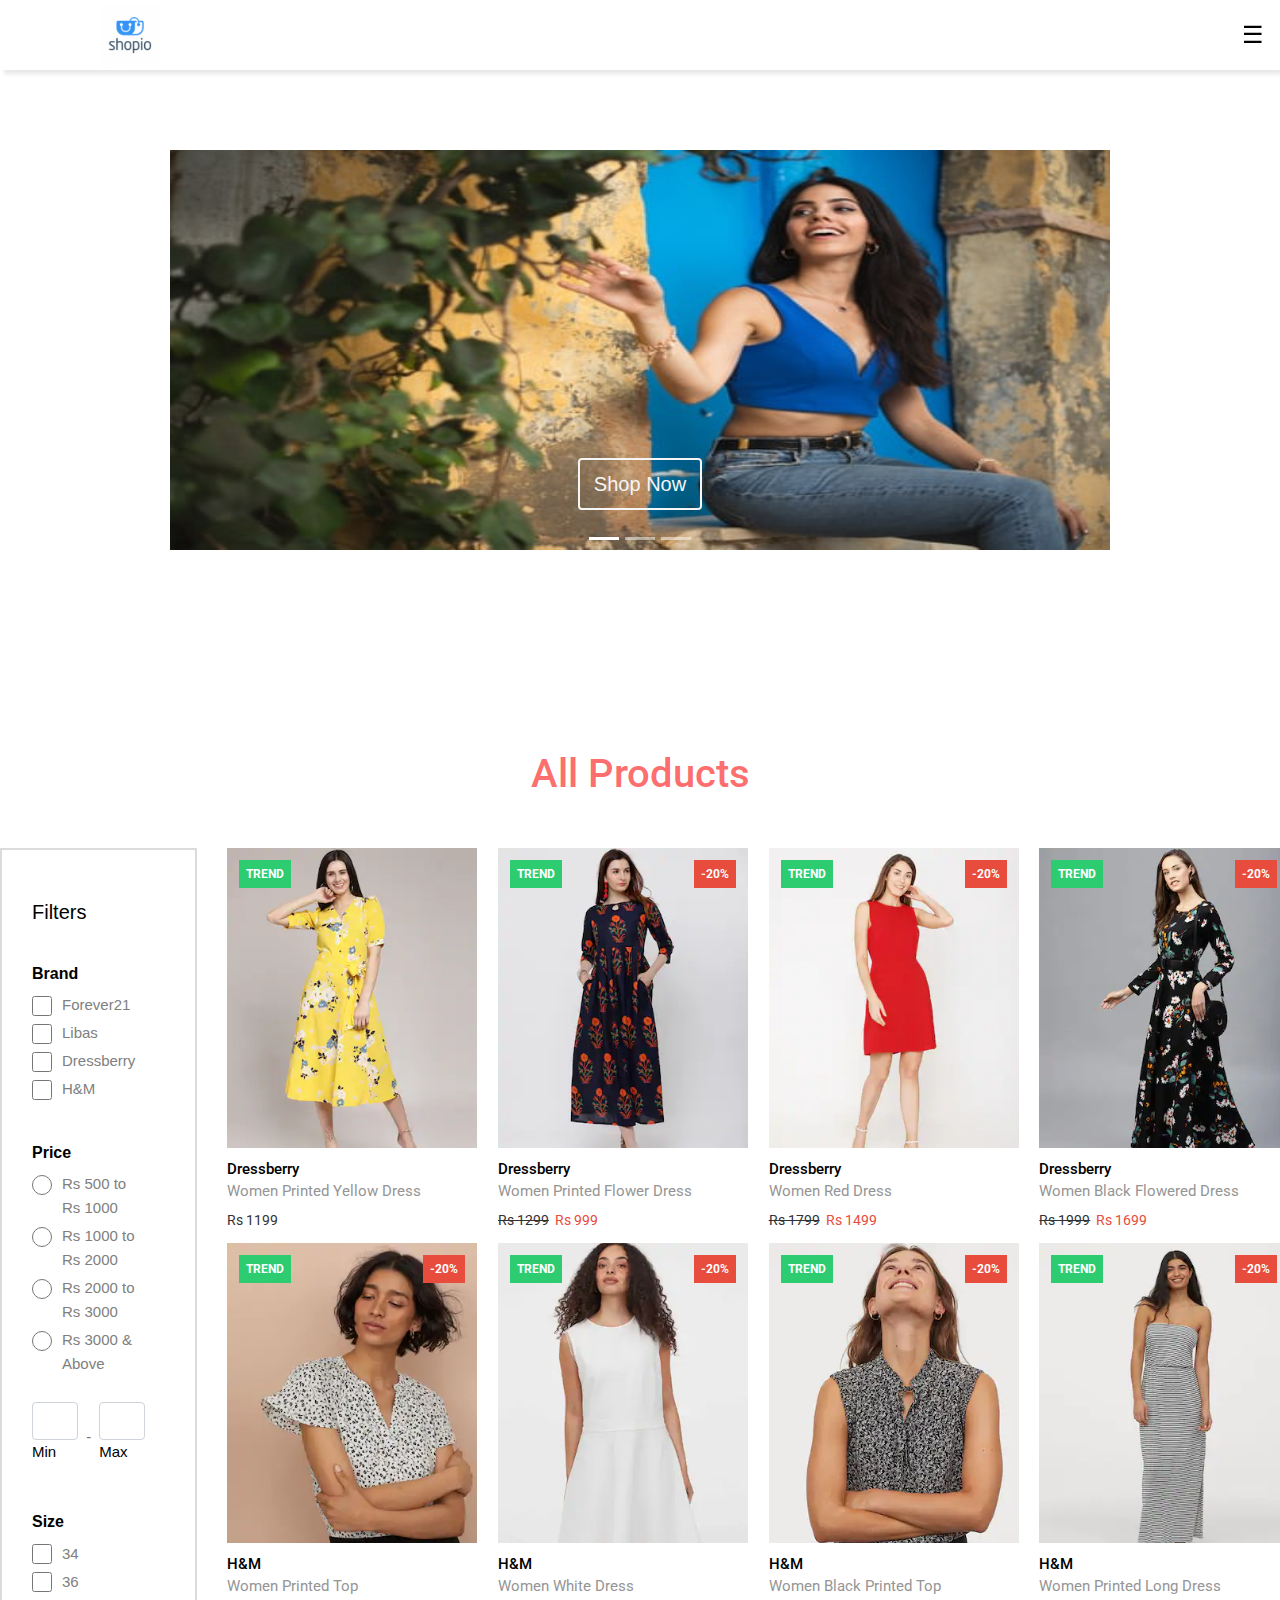
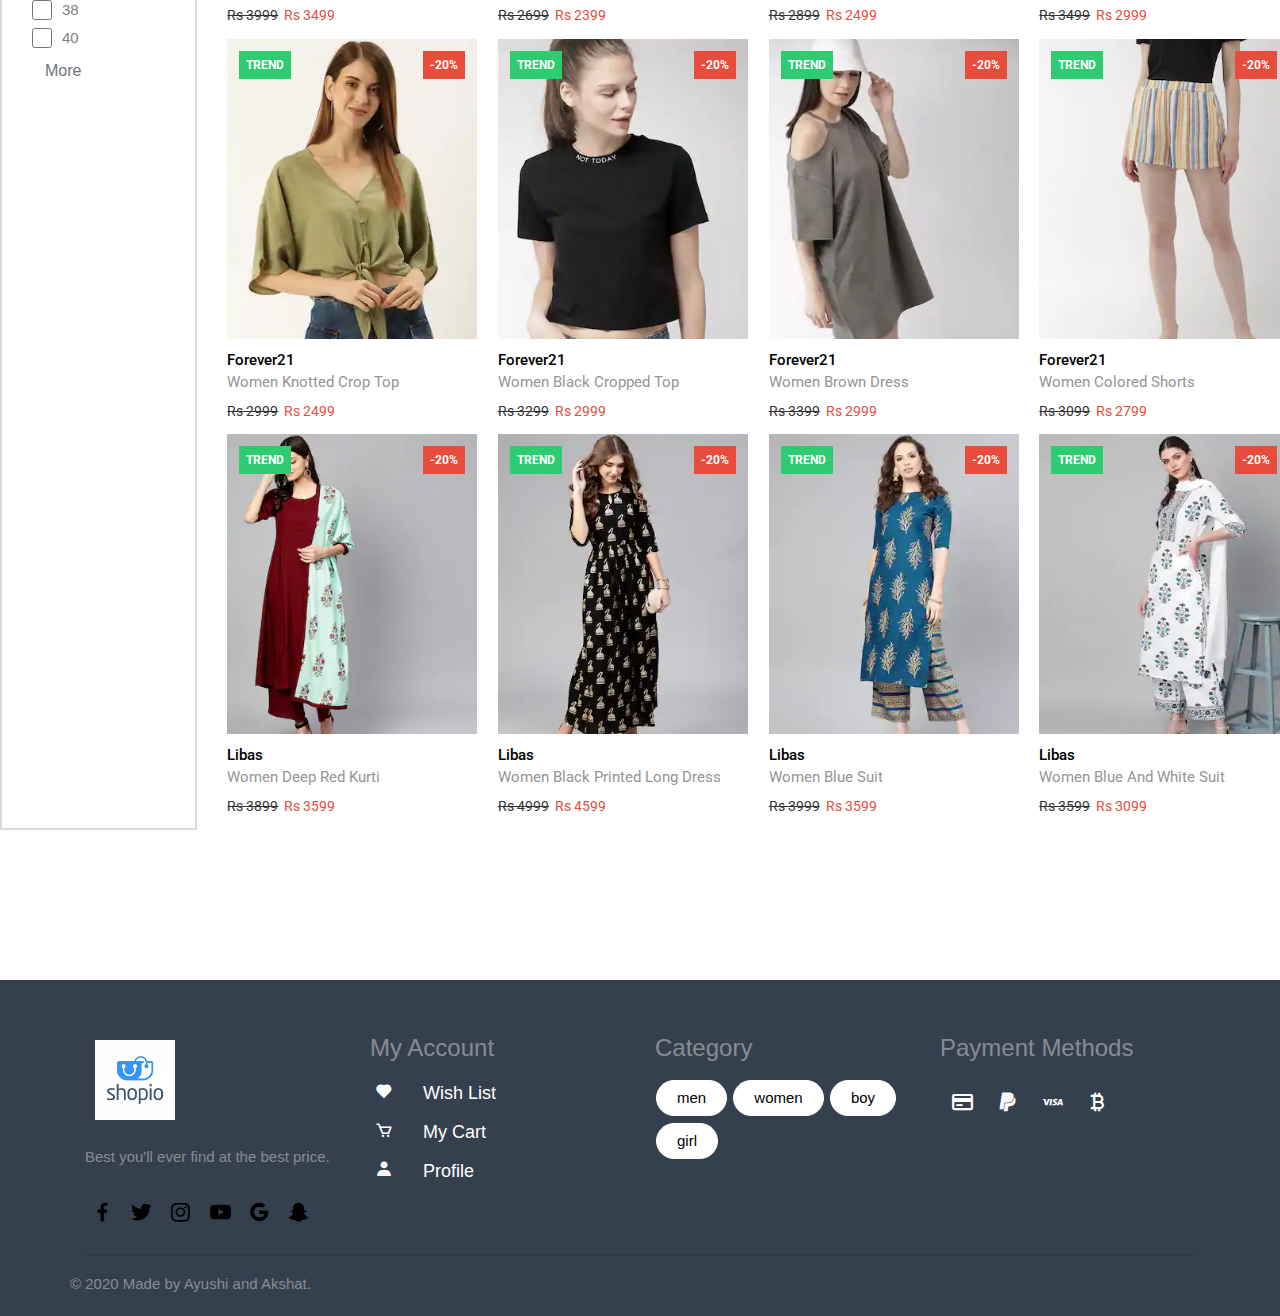
<file: women.html>
<!doctype html>
<html lang="en">
  <head>
    <!-- Required meta tags -->
    <meta charset="utf-8">
    <meta name="viewport" content="width=device-width, initial-scale=1, shrink-to-fit=no">

    <!-- Bootstrap CSS -->
    <link rel="stylesheet" href="https://stackpath.bootstrapcdn.com/bootstrap/4.4.1/css/bootstrap.min.css" integrity="sha384-Vkoo8x4CGsO3+Hhxv8T/Q5PaXtkKtu6ug5TOeNV6gBiFeWPGFN9MuhOf23Q9Ifjh" crossorigin="anonymous">
    <link rel="stylesheet" href="women.css">
    <link href='https://cdn.jsdelivr.net/npm/boxicons@2.0.5/css/boxicons.min.css' rel='stylesheet'>
    <link rel="stylesheet" href="https://cdnjs.cloudflare.com/ajax/libs/font-awesome/4.7.0/css/font-awesome.min.css">
    <link href="https://fonts.googleapis.com/css2?family=Roboto:wght@500&display=swap" rel="stylesheet">
    <title>E commerce Website</title>
    <script>
        function openNav() {
  document.getElementById("mySidenav").style.width = "250px";
  document.getElementById("main").style.marginLeft = "250px";
}

function closeNav() {
  document.getElementById("mySidenav").style.width = "0";
  document.getElementById("main").style.marginLeft= "0";
   
 </script>
  </head>
  <body>
      <header class="header">
         <nav class="nav bd-grid">
             <div>
                 <a href="index.html" class="nav-logo"><img src="logo.png" alt="" class="nav-company"></a>
             </div>
             <div id="mySidenav" class="sidenav">
                  <a  class="closebtn" onclick="closeNav()">&times;</a>
                  <a href="#home">Home</a>
                  <a href="#collection">Collection</a>
                  <a href="#featured">Featured</a>
                  <a href="#offers">Offers</a>
                  <a href="#new-arrival">New Arrivals</a>
            </div>
            <div class="nav-toggle">
                <span onclick="openNav()">&#9776; 
                </span>
            </div>
         </nav>
      </header>
      <main class="main" id="main">
        <div class="container" id="photo">
  <div class="container-fluid">
<div id="slides" class="carousel slide justify-content-center" data-ride="carousel">
    <ul class="carousel-indicators">
        <li data-target="#slides" data-slide-to="0" class="active"></li>
        <li data-target="#slides" data-slide-to="1"></li>
        <li data-target="#slides" data-slide-to="2"></li>
    </ul>
    <div class="carousel-inner ">
        <div class="carousel-item active">
            <img src="bestofwomen1.jfif">
            <div class="carousel-caption">
               <button type="button"id="shopnow">Shop Now</button>
                
            </div>
        </div>
        <div class="carousel-item">
            <img src="bestofwomen2.jfif">
            <div class="carousel-caption">
               <button type="button" id="shopnow">Shop Now</button>
        </div>  
        </div>
        <div class="carousel-item">
            <img src="bestofwomen3.jfif">
            <div class="carousel-caption">
               <button type="button" id="shopnow">Shop Now</button>
        </div>  
        </div>
        </div>
    </div>
        </div>
       </div>
          <div class="products" id="products">
          <div class="heading">
          <h2 class="headings">All Products</h2>
          </div>
          <div class="main2">
         
<section class="filter">
 <section class="data">
  <section class="fheading">

    <h5>Filters</h5>
    </section>
    <section class="condition">

      <h6 class="font-weight-bold">Brand</h6>

      <div class="form-check">
        <input type="checkbox" class="form-check-input filled-in" id="Forever21">
        <label class="form-check-label small  card-link-secondary" for="Forever21">Forever21</label>
      </div>
      <div class="form-check">
        <input type="checkbox" class="form-check-input filled-in" id="Libas">
        <label class="form-check-label small  card-link-secondary" for="Libas">Libas</label>
      </div>
      <div class="form-check">
        <input type="checkbox" class="form-check-input filled-in" id="Dressberry">
        <label class="form-check-label small  card-link-secondary" for="Dressberry">Dressberry</label>
      </div>
      <div class="form-check">
        <input type="checkbox" class="form-check-input filled-in" id="H&M">
        <label class="form-check-label small  card-link-secondary" for="H&M">H&M</label>
      </div>

    </section>
    
    <section class="prices">

      <h6 class="font-weight-bold">Price</h6>

      <div class="form-check">
        <input type="radio" class="form-check-input" id="2550" name="materialExampleRadios">
        <label class="form-check-label small  card-link-secondary" for="2550">Rs 500 to Rs 1000</label>
      </div>
      <div class="form-check">
        <input type="radio" class="form-check-input" id="50100" name="materialExampleRadios">
        <label class="form-check-label small  card-link-secondary" for="50100">Rs 1000 to Rs 2000</label>
      </div>
      <div class="form-check">
        <input type="radio" class="form-check-input" id="100200" name="materialExampleRadios">
        <label class="form-check-label small  card-link-secondary" for="100200">Rs 2000 to Rs 3000</label>
      </div>
      <div class="form-check">
        <input type="radio" class="form-check-input" id="200above" name="materialExampleRadios">
        <label class="form-check-label small  card-link-secondary" for="200above">Rs 3000 & Above</label>
      </div><br>
      <form>
        <div class="d-flex align-items-center">
          <div class="md-form md-outline">
            <input id="from" type="text" class="form-control mb-0">
            <label for="form">Min</label>
          </div>
          <p class="px-2 mb-0 text-muted"> - </p>
          <div class="md-form md-outline my-0">
            <input id="to" type="text" class="form-control mb-0">
            <label for="to">Max</label>
          </div>
        </div>
      </form>

    </section>
    <section class="sizes">

      <h6 class="font-weight-bold">Size</h6>

      <div class="form-check">
        <input type="checkbox" class="form-check-input filled-in" id="34">
        <label class="form-check-label small  card-link-secondary" for="34">34</label>
      </div>
      <div class="form-check">
        <input type="checkbox" class="form-check-input filled-in" id="36">
        <label class="form-check-label small  card-link-secondary" for="36">36</label>
      </div>
      <div class="form-check">
        <input type="checkbox" class="form-check-input filled-in" id="38">
        <label class="form-check-label small  card-link-secondary" for="38">38</label>
      </div>
      <div class="form-check">
        <input type="checkbox" class="form-check-input filled-in" id="40">
        <label class="form-check-label small  card-link-secondary" for="40">40</label>
      </div>
      <a class="btn btn-link text-muted" data-toggle="collapse" href="#collapseExample" aria-expanded="false" aria-controls="collapseExample">
        More
      </a>
      <div class="collapse" id="collapseExample">
        <div class="form-check">
          <input type="checkbox" class="form-check-input filled-in" id="42">
          <label class="form-check-label small  card-link-secondary" for="42">42</label>
        </div>
        <div class="form-check">
          <input type="checkbox" class="form-check-input filled-in" id="44">
          <label class="form-check-label small  card-link-secondary" for="44">44</label>
        </div>
        <div class="form-check">
          <input type="checkbox" class="form-check-input filled-in" id="46">
          <label class="form-check-label small  card-link-secondary" for="46">46</label>
        </div>
        <div class="form-check">
          <input type="checkbox" class="form-check-input filled-in" id="50">
          <label class="form-check-label small  card-link-secondary" for="50">50</label>
        </div>
      </div>

    </section>
  </section>
   </section>
    <div class="row">
        <div class="col-md-3 col-sm-6">
            <div class="product-grid">
                <div class="product-image">
                    <a href="#">
                        <img class="pic-1" src="dress1.webp">
                    </a>
                    <span class="product-trend-label">Trend</span>
                    <ul class="social">
                        <li><a href="#" data-tip="Add to Cart"><i class="fa fa-shopping-cart"></i></a></li>
                        <li><a href="#" data-tip="Wishlist"><i class="fa fa-heart"></i></a></li>
                        <li><a href="#" data-tip="Compare"><i class="fa fa-random"></i></a></li>
                        <li><a href="#" data-tip="Quick View"><i class="fa fa-search"></i></a></li>
                    </ul>
                </div>
                <div class="product-content">
                     <h2>Dressberry</h2>
                     <h3 class="title"><a href="#">Women printed yellow dress</a></h3>
                    <div class="price">Rs 1199</div>
                </div>
            </div>
        </div>
        <div class="col-md-3 col-sm-6">
            <div class="product-grid">
                <div class="product-image">
                    <a href="#">
                        <img class="pic-1" src="dress2.webp">
                    </a>
                    <span class="product-trend-label">Trend</span>
                    <span class="product-discount-label">-20%</span>
                    <ul class="social">
                        <li><a href="#" data-tip="Add to Cart"><i class="fa fa-shopping-cart"></i></a></li>
                        <li><a href="#" data-tip="Wishlist"><i class="fa fa-heart"></i></a></li>
                        <li><a href="#" data-tip="Compare"><i class="fa fa-random"></i></a></li>
                        <li><a href="#" data-tip="Quick View"><i class="fa fa-search"></i></a></li>
                    </ul>
                </div>
                <div class="product-content">
                    <h2>Dressberry</h2>
                    <h3 class="title"><a href="#">Women printed flower dress</a></h3>
                    <div class="price discount"><span>Rs 1299</span> Rs 999</div>
                </div>
            </div>
        </div>
           
           
           
           <div class="col-md-3 col-sm-6">
            <div class="product-grid">
                <div class="product-image">
                    <a href="#">
                        <img class="pic-1" src="dress3.webp">
                    </a>
                    <span class="product-trend-label">Trend</span>
                    <span class="product-discount-label">-20%</span>
                    <ul class="social">
                        <li><a href="#" data-tip="Add to Cart"><i class="fa fa-shopping-cart"></i></a></li>
                        <li><a href="#" data-tip="Wishlist"><i class="fa fa-heart"></i></a></li>
                        <li><a href="#" data-tip="Compare"><i class="fa fa-random"></i></a></li>
                        <li><a href="#" data-tip="Quick View"><i class="fa fa-search"></i></a></li>
                    </ul>
                </div>
                <div class="product-content">
                    <h2>Dressberry</h2>
                    <h3 class="title"><a href="#">Women red dress</a></h3>
                    <div class="price discount"><span>Rs 1799</span> Rs 1499</div>
                </div>
            </div>
        </div> 
           
            
              <div class="col-md-3 col-sm-6">
            <div class="product-grid">
                <div class="product-image">
                    <a href="#">
                        <img class="pic-1" src="dress4.webp">
                    </a>
                    <span class="product-trend-label">Trend</span>
                    <span class="product-discount-label">-20%</span>
                    <ul class="social">
                        <li><a href="#" data-tip="Add to Cart"><i class="fa fa-shopping-cart"></i></a></li>
                        <li><a href="#" data-tip="Wishlist"><i class="fa fa-heart"></i></a></li>
                        <li><a href="#" data-tip="Compare"><i class="fa fa-random"></i></a></li>
                        <li><a href="#" data-tip="Quick View"><i class="fa fa-search"></i></a></li>
                    </ul>
                </div>
                <div class="product-content">
                    <h2>Dressberry
                    </h2>
                    <h3 class="title"><a href="#">Women black flowered dress</a></h3>
                    <div class="price discount"><span>Rs 1999</span> Rs 1699</div>
                </div>
            </div>
        </div>
        <div class="col-md-3 col-sm-6">
            <div class="product-grid">
                <div class="product-image">
                    <a href="#">
                        <img class="pic-1" src="h&m1.webp">
                    </a>
                    <span class="product-trend-label">Trend</span>
                    <span class="product-discount-label">-20%</span>
                    <ul class="social">
                        <li><a href="#" data-tip="Add to Cart"><i class="fa fa-shopping-cart"></i></a></li>
                        <li><a href="#" data-tip="Wishlist"><i class="fa fa-heart"></i></a></li>
                        <li><a href="#" data-tip="Compare"><i class="fa fa-random"></i></a></li>
                        <li><a href="#" data-tip="Quick View"><i class="fa fa-search"></i></a></li>
                    </ul>
                </div>
                <div class="product-content">
                    <h2>H&M</h2>
                    <h3 class="title"><a href="#">Women printed top</a></h3>
                    <div class="price discount"><span>Rs 3999</span> Rs 3499</div>
                </div>
            </div>
        </div>
        <div class="col-md-3 col-sm-6">
            <div class="product-grid">
                <div class="product-image">
                    <a href="#">
                        <img class="pic-1" src="h&m2.webp">
                    </a>
                    <span class="product-trend-label">Trend</span>
                    <span class="product-discount-label">-20%</span>
                    <ul class="social">
                        <li><a href="#" data-tip="Add to Cart"><i class="fa fa-shopping-cart"></i></a></li>
                        <li><a href="#" data-tip="Wishlist"><i class="fa fa-heart"></i></a></li>
                        <li><a href="#" data-tip="Compare"><i class="fa fa-random"></i></a></li>
                        <li><a href="#" data-tip="Quick View"><i class="fa fa-search"></i></a></li>
                    </ul>
                </div>
                <div class="product-content">
                    <h2>H&M</h2>
                    <h3 class="title"><a href="#">Women white dress</a></h3>
                    <div class="price discount"><span>Rs 2699</span> Rs 2399</div>
                </div>
            </div>
        </div>
        <div class="col-md-3 col-sm-6">
            <div class="product-grid">
                <div class="product-image">
                    <a href="#">
                        <img class="pic-1" src="h&m3.webp">
                    </a>
                    <span class="product-trend-label">Trend</span>
                    <span class="product-discount-label">-20%</span>
                    <ul class="social">
                        <li><a href="#" data-tip="Add to Cart"><i class="fa fa-shopping-cart"></i></a></li>
                        <li><a href="#" data-tip="Wishlist"><i class="fa fa-heart"></i></a></li>
                        <li><a href="#" data-tip="Compare"><i class="fa fa-random"></i></a></li>
                        <li><a href="#" data-tip="Quick View"><i class="fa fa-search"></i></a></li>
                    </ul>
                </div>
                <div class="product-content">
                    <h2>H&M</h2>
                    <h3 class="title"><a href="#">Women black printed top</a></h3>
                    <div class="price discount"><span>Rs 2899</span> Rs 2499</div>
                </div>
            </div>
        </div>
        <div class="col-md-3 col-sm-6">
            <div class="product-grid">
                <div class="product-image">
                    <a href="#">
                        <img class="pic-1" src="h&m4.webp">
                    </a>
                    <span class="product-trend-label">Trend</span>
                    <span class="product-discount-label">-20%</span>
                    <ul class="social">
                        <li><a href="#" data-tip="Add to Cart"><i class="fa fa-shopping-cart"></i></a></li>
                        <li><a href="#" data-tip="Wishlist"><i class="fa fa-heart"></i></a></li>
                        <li><a href="#" data-tip="Compare"><i class="fa fa-random"></i></a></li>
                        <li><a href="#" data-tip="Quick View"><i class="fa fa-search"></i></a></li>
                    </ul>
                </div>
                <div class="product-content">
                    <h2>H&M</h2>
                    <h3 class="title"><a href="#">Women printed long dress</a></h3>
                    <div class="price discount"><span>Rs 3499</span> Rs 2999</div>
                </div>
            </div>
        </div>
        <div class="col-md-3 col-sm-6">
            <div class="product-grid">
                <div class="product-image">
                    <a href="#">
                        <img class="pic-1" src="forever1.webp">
                    </a>
                    <span class="product-trend-label">Trend</span>
                    <span class="product-discount-label">-20%</span>
                    <ul class="social">
                        <li><a href="#" data-tip="Add to Cart"><i class="fa fa-shopping-cart"></i></a></li>
                        <li><a href="#" data-tip="Wishlist"><i class="fa fa-heart"></i></a></li>
                        <li><a href="#" data-tip="Compare"><i class="fa fa-random"></i></a></li>
                        <li><a href="#" data-tip="Quick View"><i class="fa fa-search"></i></a></li>
                    </ul>
                </div>
                <div class="product-content">
                    <h2>Forever21</h2>
                    <h3 class="title"><a href="#">Women knotted crop top</a></h3>
                    <div class="price discount"><span>Rs 2999</span> Rs 2499</div>
                </div>
            </div>
        </div>
        <div class="col-md-3 col-sm-6">
            <div class="product-grid">
                <div class="product-image">
                    <a href="#">
                        <img class="pic-1" src="forvever2.webp">
                    </a>
                    <span class="product-trend-label">Trend</span>
                    <span class="product-discount-label">-20%</span>
                    <ul class="social">
                        <li><a href="#" data-tip="Add to Cart"><i class="fa fa-shopping-cart"></i></a></li>
                        <li><a href="#" data-tip="Wishlist"><i class="fa fa-heart"></i></a></li>
                        <li><a href="#" data-tip="Compare"><i class="fa fa-random"></i></a></li>
                        <li><a href="#" data-tip="Quick View"><i class="fa fa-search"></i></a></li>
                    </ul>
                </div>
                <div class="product-content">
                    <h2>Forever21</h2>
                    <h3 class="title"><a href="#">Women black cropped top</a></h3>
                    <div class="price discount"><span>Rs 3299</span> Rs 2999</div>
                </div>
            </div>
        </div>
        <div class="col-md-3 col-sm-6">
            <div class="product-grid">
                <div class="product-image">
                    <a href="#">
                        <img class="pic-1" src="forvever3.webp">
                    </a>
                    <span class="product-trend-label">Trend</span>
                    <span class="product-discount-label">-20%</span>
                    <ul class="social">
                        <li><a href="#" data-tip="Add to Cart"><i class="fa fa-shopping-cart"></i></a></li>
                        <li><a href="#" data-tip="Wishlist"><i class="fa fa-heart"></i></a></li>
                        <li><a href="#" data-tip="Compare"><i class="fa fa-random"></i></a></li>
                        <li><a href="#" data-tip="Quick View"><i class="fa fa-search"></i></a></li>
                    </ul>
                </div>
                <div class="product-content">
                    <h2>Forever21</h2>
                    <h3 class="title"><a href="#">Women brown dress</a></h3>
                    <div class="price discount"><span>Rs 3399</span> Rs 2999</div>
                </div>
            </div>
        </div>
        <div class="col-md-3 col-sm-6">
            <div class="product-grid">
                <div class="product-image">
                    <a href="#">
                        <img class="pic-1" src="forever4.webp">
                    </a>
                    <span class="product-trend-label">Trend</span>
                    <span class="product-discount-label">-20%</span>
                    <ul class="social">
                        <li><a href="#" data-tip="Add to Cart"><i class="fa fa-shopping-cart"></i></a></li>
                        <li><a href="#" data-tip="Wishlist"><i class="fa fa-heart"></i></a></li>
                        <li><a href="#" data-tip="Compare"><i class="fa fa-random"></i></a></li>
                        <li><a href="#" data-tip="Quick View"><i class="fa fa-search"></i></a></li>
                    </ul>
                </div>
                <div class="product-content">
                    <h2>Forever21</h2>
                    <h3 class="title"><a href="#">Women colored shorts
                    </a></h3>
                    <div class="price discount"><span>Rs 3099</span> Rs 2799</div>
                </div>
            </div>
        </div>
        <div class="col-md-3 col-sm-6">
            <div class="product-grid">
                <div class="product-image">
                    <a href="#">
                        <img class="pic-1" src="libas1.webp">
                    </a>
                    <span class="product-trend-label">Trend</span>
                    <span class="product-discount-label">-20%</span>
                    <ul class="social">
                        <li><a href="#" data-tip="Add to Cart"><i class="fa fa-shopping-cart"></i></a></li>
                        <li><a href="#" data-tip="Wishlist"><i class="fa fa-heart"></i></a></li>
                        <li><a href="#" data-tip="Compare"><i class="fa fa-random"></i></a></li>
                        <li><a href="#" data-tip="Quick View"><i class="fa fa-search"></i></a></li>
                    </ul>
                </div>
                <div class="product-content">
                    <h2>Libas</h2>
                    <h3 class="title"><a href="#">Women deep red kurti</a></h3>
                    <div class="price discount"><span>Rs 3899</span> Rs 3599</div>
                </div>
            </div>
        </div>
        <div class="col-md-3 col-sm-6">
            <div class="product-grid" >
                <div class="product-image">
                    <a href="#">
                        <img class="pic-1" src="libas2.webp">
                    </a>
                    <span class="product-trend-label">Trend</span>
                    <span class="product-discount-label">-20%</span>
                    <ul class="social">
                        <li><a href="#" data-tip="Add to Cart"><i class="fa fa-shopping-cart"></i></a></li>
                        <li><a href="#" data-tip="Wishlist"><i class="fa fa-heart"></i></a></li>
                        <li><a href="#" data-tip="Compare"><i class="fa fa-random"></i></a></li>
                        <li><a href="#" data-tip="Quick View"><i class="fa fa-search"></i></a></li>
                    </ul>
                </div>
                <div class="product-content">
                    <h2>Libas</h2>
                    <h3 class="title"><a href="#">Women black printed long dress</a></h3>
                    <div class="price discount"><span>Rs 4999</span> Rs 4599</div>
                </div>
            </div>
        </div>
        <div class="col-md-3 col-sm-6">
            <div class="product-grid">
                <div class="product-image">
                    <a href="#">
                        <img class="pic-1" src="libas3.webp">
                    </a>
                    <span class="product-trend-label">Trend</span>
                    <span class="product-discount-label">-20%</span>
                    <ul class="social">
                        <li><a href="#" data-tip="Add to Cart"><i class="fa fa-shopping-cart"></i></a></li>
                        <li><a href="#" data-tip="Wishlist"><i class="fa fa-heart"></i></a></li>
                        <li><a href="#" data-tip="Compare"><i class="fa fa-random"></i></a></li>
                        <li><a href="#" data-tip="Quick View"><i class="fa fa-search"></i></a></li>
                    </ul>
                </div>
                <div class="product-content">
                    <h2>Libas</h2>
                    <h3 class="title"><a href="#">Women blue suit</a></h3>
                    <div class="price discount"><span>Rs 3999</span> Rs 3599</div>
                </div>
            </div>
        </div>
        <div class="col-md-3 col-sm-6">
            <div class="product-grid">
                <div class="product-image">
                    <a href="#">
                        <img class="pic-1" src="libas4.webp">
                    </a>
                    <span class="product-trend-label">Trend</span>
                    <span class="product-discount-label">-20%</span>
                    <ul class="social">
                        <li><a href="#" data-tip="Add to Cart"><i class="fa fa-shopping-cart"></i></a></li>
                        <li><a href="#" data-tip="Wishlist"><i class="fa fa-heart"></i></a></li>
                        <li><a href="#" data-tip="Compare"><i class="fa fa-random"></i></a></li>
                        <li><a href="#" data-tip="Quick View"><i class="fa fa-search"></i></a></li>
                    </ul>
                </div>
                <div class="product-content">
                    <h2>Libas</h2>
                    <h3 class="title"><a href="#">Women blue and white suit</a></h3>
                    <div class="price discount"><span>Rs 3599</span> Rs 3099</div>
                </div>
            </div>
        </div>
    </div>
          </div>
          </div>
          
      </main>
        <footer class="footer">
    <div class="container">
        <div class="row">
        <div class="col-sm-3">
            <img src="logo.png" alt="" class="footer-logo">
            <p class="footer-para">Best you'll ever find at the best price.</p>
            <ul class="social-icon">
            <a href="#" class="social"><i class='bx bxl-facebook' ></i></a>
            <a href="#" class="social"><i class='bx bxl-twitter' ></i></a>
            <a href="#" class="social"><i class='bx bxl-instagram' ></i></a>
            <a href="#" class="social"><i class='bx bxl-youtube' ></i></a>
            <a href="#" class="social"><i class='bx bxl-google' ></i></a>
            <a href="#" class="social"><i class='bx bxl-snapchat' ></i></a>
            </ul>
            </div>
        <div class="col-sm-3">
            <h4 class="title">My Account</h4>
            <span class="account-icon">          
            <a href="#"><i class='bx bxs-heart' ></i> Wish List</a>
            <a href="#"><i class='bx bx-cart'></i> My Cart</a>
            <a href="#"><i class='bx bxs-user' ></i> Profile</a>        
          </span>
            </div>
        <div class="col-sm-3">
            <h4 class="title">Category</h4>
            <div class="category">
            <a href="#" class="cat">men</a>
            <a href="#" class="cat">women</a>
            <a href="#" class="cat">boy</a>
            <a href="#" class="cat">girl</a>
            </div>
            </div>
        <div class="col-sm-3">
            <h4 class="title">Payment Methods</h4>
            <ul class="payment">
            <li>
                <a href="#"><i class='bx bx-credit-card' ></i></a>
            </li>
            <li>
                <a href="#"><i class='bx bxl-paypal' ></i>
                </a>
            </li>
            <li>
                <a href="#"><i class='bx bxl-visa' ></i>
                </a>
            </li>
            <li>
                <a href="#"><i class='bx bx-bitcoin'></i>
                </a>
            </li>
            </ul>
            </div>
        </div>
        <hr>
        
        <div class="row text-center"> © 2020 Made by Ayushi and Akshat.</div>
        </div>
        
        
    </footer>

    <!-- Optional JavaScript -->
    <!-- jQuery first, then Popper.js, then Bootstrap JS -->
    <script src="https://code.jquery.com/jquery-3.4.1.slim.min.js" integrity="sha384-J6qa4849blE2+poT4WnyKhv5vZF5SrPo0iEjwBvKU7imGFAV0wwj1yYfoRSJoZ+n" crossorigin="anonymous"></script>
    <script src="https://cdn.jsdelivr.net/npm/popper.js@1.16.0/dist/umd/popper.min.js" integrity="sha384-Q6E9RHvbIyZFJoft+2mJbHaEWldlvI9IOYy5n3zV9zzTtmI3UksdQRVvoxMfooAo" crossorigin="anonymous"></script>
    <script src="https://stackpath.bootstrapcdn.com/bootstrap/4.4.1/js/bootstrap.min.js" integrity="sha384-wfSDF2E50Y2D1uUdj0O3uMBJnjuUD4Ih7YwaYd1iqfktj0Uod8GCExl3Og8ifwB6" crossorigin="anonymous"></script>
  </body>
</html>
</file>
<file: style.css>
html{
    scroll-behavior: smooth;
}
body{
    margin:0;
    font-family: sans-serif;
    font-size: 0.938rem;
    color: black;
    line-height: 1.6;
}
h1,h2,p{
    margin: 0;
}
ul{
    margin: 0;
    padding: 0;
    list-style: none;
}
a{
    text-decoration: none;
    color:#606060;
}
.section{
    padding: 3rem 0;
}
.section-title{
    font-size: 50px;
    color: #606060;
    margin: 2rem 0 0.5rem;
    text-align: center;
}
.section-all{
    display: block;
    font-size: 20px;
    font-weight: 600;
    color: #606060;
    text-align: center;
    margin-bottom: 1rem;
}
.bd-grid{
    display: grid;
    grid-template-columns: 100%;
    grid-column-gap: 2rem;
        margin-left: auto;
        margin-right: auto;
}
header{
    width: 100%;
    position: fixed;
    margin-bottom: 0px;
    top: 0;
    left: 0;  
    z-index: 100;
    box-shadow: 4px 4px 4px #e9e6e6;
    background-color:white;
}
.nav{
    display: flex;
    align-items: center;
    height: 70px;
    justify-content: space-between;
    
}
.nav-logo img{
    width: 60px;
    height: 60px;
}
.sidenav {
  height: 100%;
  width: 0;
  position: fixed;
  z-index: 1;
  top: 0;
  left: 0;
  background-color: #111;
  overflow-x: hidden;
  transition: 0.5s;
  padding-top: 60px;
}

.sidenav a {
  padding: 8px 8px 8px 32px;
  text-decoration: none;
  font-size: 25px;
  color: #818181;
  display: block;
  transition: 0.3s;
}

.sidenav a:hover {
  color: #f1f1f1;
}

.sidenav .closebtn {
  position: absolute;
  top: 0;
  right: 25px;
  font-size: 36px;
  margin-left: 50px;
    cursor: pointer;
}
.nav-toggle span{
    font-size: 1.5rem;
    margin-right: 1rem;
    display: flex;
    cursor: pointer;
}
.home{
    margin-top: 100px;
}
.home-container{
    height: 100vh;
}
.home-data{
     padding: 0;
        height: max-content;
        align-self: center;
        padding-left: 7rem;
}
.home-title{
    color: aliceblue;
    align-self: center;
    font-size: 3rem;
    margin-bottom: 4rem;
    line-height: .8;
        letter-spacing: 1.5rem;
}
.home-title span{
    font-size: 1.5rem;
}
.button{
    display: inline-block;
    background-color: skyblue;
    color:white;
    padding: 1rem;
    font-size: .75rem;
    font-weight: 600;
    transition: .3s;
}
.button:hover{
    background-color: #D2321E;
    text-decoration: none;
    color: white;
}
.collection-container{
    margin-top: 100px;
        grid-template-columns: repeat(2,1fr);
        grid-template-rows: 1fr;
}
.men-collection-box{
    display: flex;
    justify-content: space-between;
    align-items: center;
    height: 300px;
        padding: .5rem 3rem 0;
        transition: .3s;
}
.women-collection-box{
    display: flex;
    justify-content: space-between;
    align-items: center;
    height: 300px;
        padding: .5rem 3rem 0;
        transition: .3s;
}

.men-collection-box:hover{
    transform: translateY(-.5rem);
}
.women-collection-box:hover{
    transform: translateY(-.5rem);
}
.collection-title{
    color: white;
    font-size: 1.5rem;
    line-height: 1.2;
    margin-bottom: 1rem;
    text-transform: uppercase;
    font-weight: 600;
}
.collection-data span{
    color:dodgerblue;
    font-weight: 700;
}
.collection-subtitle{
    color: white;
    font-size: 1.25rem;
    color: #606060;
}
.collection-view{
    font-size: 1.2rem;
    color: white;
}
.collection-view:hover{
    text-decoration: none;
    color: crimson;
}
.featured{
    margin-top: 150px;
}
.featured-container{
    margin-top: 100px;
   grid-template-columns: repeat(4,1fr);
}
.featured-product{
    transition: .3s;
}
.featured-product:hover{
    transform: translateY(-.5rem);
}
.featured-box{
    position: relative;
    display: flex;
    justify-content: center;
    background-color: lightgrey;
    padding:10px 10px 0px 10px;
}
.featured-img{
        width: 200px;
        height: 200px;
    }
.featured-new{
    position: absolute;
    top: 0;
    left: 0;
    background-color: red;
    color: white;
    padding: .3rem .75rem;
    font-size: .75rem;
}
.featured-data{
    text-align: center;
    background-color:#F5F5F5;
}
.featured-name{
    margin-bottom: .5rem;
    text-transform: uppercase;
    font-size: .938rem;
    font-family: 'Playfair Display',serif;
}
.featured-price{
    color: rgb(35,35,83);
    font-weight: 600;
}
a:hover{
    color: grey;
}
.offers{
    margin-top: 100px;
    margin-bottom: 100px;
}
.offer-bg{
    text-align: center;
}
.offer-data{
        padding: 5rem 0;
}
.offer-title{
    font-size: 50px;
    letter-spacing: .2rem;
    text-transform: uppercase;
    font-weight: 600;
    color: aliceblue;
}
.offer-desc{
    margin-top: 20px;
    margin-bottom: 1rem;
    letter-spacing: .2rem;
    font-size: 20px;
    color: azure;
}
.new-container{
        grid-template-columns: repeat(3,1fr);
    margin: 0px 250px;
    }
.new-arrival{
    width: 100%;
    height: 1000px;
    margin-bottom: 30px;
    text-align: center;
}

.new-box{
    position: relative;
    display: inline-flex;
    justify-content: space-around;
    overflow: hidden;
    margin: 20px 20px 20px 20px;
}

.new-link{
    position: absolute;
    bottom: -100%;
    width: 100%;
    height: 100%;
    display: flex;
    justify-content: center;
    align-items: center;
    background: rgba(229, 89,71,0.6);
    transition: 0.6s;
}
.new-img{
    height: 400px;
    width: auto;
}

.new-box:hover .new-link{
    bottom: 0;
}
.button1{
    display: block;
    background-color: rgba(252, 96, 6,0.8);
    padding: 20px 20px;
    color: white;
    border-radius: 2px;
}
.button1:hover{
    text-decoration: none;
    color: white;
    background-color: rgba(252, 96, 6,0.9);
}
.sponser{
    width: 100%;
    height: 400px;
    margin-bottom: 30px;
   text-align: center;
   padding: 50px 20px;
}
#newsletter{
    color:rgb(32, 32, 32);
}

.sponsored-imgs{
    padding:100px 100px 0px 100px;
    width: 100%;
    display: flex;
    justify-content: center;
    column-gap:150px;
}

.sponsored-img{
 height: 100px;
}

#email{
    margin-top: 25px;
    height: 40px;
    width: 250px;
    border: none;
    background-color:rgb(241, 236, 236);
}
.subscribe{
    color: white;
    background-color: rgb(252, 96, 6);
    padding: 6px 20px;
    border: 2px solid  rgb(252, 96, 6);
    outline:none;
}
.subscribe:hover{
    background-color:rgb(94, 88, 88);
    color: white;
    border: 2px solid rgb(94, 88, 88);
}
.footer {
    padding: 50px 0 20px 0;
    background-color: #35404f;
    color: #878c94;
}
.footer .footer-logo
{
    width: 100px;
    padding: 10px;
}
.footer-para{
    margin-top: 15px;
    margin-bottom: 20px;
}
.footer i:hover{
    color: cyan;
    transform: scale(1.4,1.4);
    transition: .3s;
}
.footer .social-icon
{
    padding:0px;
    margin:0px;
}
.footer .social-icon a
{
    display:inline-block;
    color:#fff;
    font-size:25px;
    padding:5px;
}
.footer .account-icon a
{
    display:block;
    color:#fff;
    font-size:18px;
    padding:5px;
    text-decoration:none;
}
.footer .account-icon .bx
{
    margin-right:25px;
}


.footer .cat {
    text-decoration: none;
    color: black;
    display: inline-block;
    padding: 5px 20px;
    margin: 1px;
    border-radius:50px;
    margin-top: 6px;
    background-color: white;
    border: solid 1px #fff;
}
.cat:hover{
    color: black;
    background-color: white;
}

.footer .payment
{
    margin:0px;
    padding:0px;
    list-style-type:none;
}
.footer .payment li
{
    list-style-type:none;
}
.footer .payment li a {
    text-decoration: none;
    display: inline-block;
    color: #fff;
    float: left;
    font-size: 25px;
    padding: 10px 10px;
}
</file>
<file: men.css>
html{
    scroll-behavior: smooth;
}
body{
    margin:0;
    font-family: sans-serif;
    font-size: 0.938rem;
    color: black;
    line-height: 1.6;
}
h1,h2,p{
    margin: 0;
}
ul{
    margin: 0;
    padding: 0;
    list-style: none;
}
a{
    text-decoration: none;
    color:#606060;
}
.section{
    padding: 3rem 0;
}
.section-title{
    font-size: 50px;
    color: #606060;
    margin: 2rem 0 0.5rem;
    text-align: center;
}
.section-all{
    display: block;
    font-size: 20px;
    font-weight: 600;
    color: #606060;
    text-align: center;
    margin-bottom: 1rem;
}
.bd-grid{
    display: grid;
    grid-template-columns: 100%;
    grid-column-gap: 2rem;
        margin-left: auto;
        margin-right: auto;
}
header{
    width: 100%;
    position: fixed;
    margin-bottom: 0px;
    top: 0;
    left: 0;  
    z-index: 100;
    box-shadow: 4px 4px 4px #e9e6e6;
    background-color: white;
}
.nav{
    display: flex;
    align-items: center;
    height: 70px;
    justify-content: space-between;
    
}
.nav-logo img{
    width: 60px;
    height: 60px;
}
.sidenav {
  height: 100%;
  width: 0;
  position: fixed;
  z-index: 1;
  top: 0;
  left: 0;
  background-color: #111;
  overflow-x: hidden;
  transition: 0.5s;
  padding-top: 60px;
}

.sidenav a {
  padding: 8px 8px 8px 32px;
  text-decoration: none;
  font-size: 25px;
  color: #818181;
  display: block;
  transition: 0.3s;
}

.sidenav a:hover {
  color: #f1f1f1;
}

.sidenav .closebtn {
  position: absolute;
  top: 0;
  right: 25px;
  font-size: 36px;
  margin-left: 50px;
    cursor: pointer;
}
.nav-toggle span{
    font-size: 1.5rem;
    margin-right: 1rem;
    display: flex;
    cursor: pointer;
}
#photo{
    margin-top: 150px;
    width: 1000px;
}        
.carousel-item img{
     height: 400px;
     width: 100%;
     text-align: center;
     justify-content: center;
}
.main2{
    display: flex;
}
.button{
    display: inline-block;
    background-color: skyblue;
    color:white;
    padding: 1rem;
    font-size: .75rem;
    font-weight: 600;
    transition: .3s;
}
.button:hover{
    background-color: #D2321E;
    text-decoration: none;
    color: white;
}
:root{ 
    --main-color: #e74c3c; 
}
#products{
    margin-top: 200px;
}
.product-grid{
    font-family: 'Roboto', sans-serif;
    position: relative;
}
.product-grid .product-image{
    overflow: hidden;
    position: relative;
}
.product-image{
    content: "";
    background: rgba(0,0,0,0.3);
    width: 100%;
    height: 100%;
    opacity: 1;
    position: absolute;
    top: 0;
    left: 0;
    z-index: 1;
    transition: all 0.4s ease-out 0s;
}
.heading{
    display: flex;
    justify-content: center;
    margin-bottom: 50px;
    margin-top: 50px;
}
.filter{
    border: 20px black;
}
.product-grid .product-image a{ display: block; }
.product-grid .product-image img{
    width: 100%;
    height: 330px;
}
.product-image .product-trend-label,
.product-image .product-discount-label{
    color: #fff;
    background-color: #2ecc71;
    font-size: 12px;
    line-height: 28px;
    font-weight: 700;
    text-align: center;
    text-transform: uppercase;
    padding: 0 7px;
    position: absolute;
    top: 12px;
    left: 12px;
    z-index: 3;
}
.product-image .product-discount-label{
    background-color: var(--main-color);
    left: auto;
    right: 12px;
}
.product-grid .social {
    padding: 0;
    margin: 0;
    list-style: none;
    transform: translateY(-50%);
    position: absolute;
    top: 50%;
    left: 10px;
    z-index: 4;
}
.product-grid .social li {
    margin: 0 0 12px;
    opacity: 0;
    transform: translateX(-60px);
    transition: transform .3s ease-out 0s;
}
.product-grid:hover .social li {
    opacity: 1;
    transform: translateX(0);
}



.product-grid .product-content{ padding: 12px 0; }
.product-grid .title{
    font-size: 15px;
    font-weight: 400;
    text-transform: capitalize;
    margin: 0 0 5px;
}
.product-grid .title a{
    color: #959595;
}
.product-grid .title a:hover{
    color: var(--main-color);
}
.product-grid .price{
    color: #333;
    font-size: 14px;
    font-weight: 400;
}
.product-grid .price span{
    color: #333;
    text-decoration: line-through;
    margin-right: 3px;
}
.product-grid .price.discount{
    color: var(--main-color); 
}
.btn-group label{
    display: inline-flex;
}
.rating{
    display: flex;
}
.filter{
    margin-right: 30px;
    margin-left: 0;
    border-style:solid;
    border-width: 5px;
}
.data{
    padding: 50px;
    padding-left: 30px;
}
.fheading{
    margin-bottom: 40px;
}
.condition{
    margin-bottom: 40px;
}
.review{
    margin-bottom: 40px;
}
.prices{
    margin-bottom: 40px;
}
.sizes{
    margin-bottom: 40px;
}
.main{
    margin-bottom: 150px;
}
.social i{
    color:black;
}

.footer {
    padding: 50px 0 20px 0;
    background-color: #35404f;
    color: #878c94;
}
.footer .footer-logo
{
    width: 100px;
    padding: 10px;
}
.footer-para{
    margin-top: 15px;
    margin-bottom: 20px;
}
.footer i:hover{
    color: cyan;
    transform: scale(1.4,1.4);
    transition: .3s;
}
.footer .social-icon
{
    padding:0px;
    margin:0px;
}
.footer .social-icon a
{
    display:inline-block;
    color:#fff;
    font-size:25px;
    padding:5px;
}
.footer .account-icon a
{
    display:block;
    color:#fff;
    font-size:18px;
    padding:5px;
    text-decoration:none;
}
.footer .account-icon .bx
{
    margin-right:25px;
}


.footer .cat {
    text-decoration: none;
    color: black;
    display: inline-block;
    padding: 5px 20px;
    margin: 1px;
    border-radius:50px;
    margin-top: 6px;
    background-color: white;
    border: solid 1px #fff;
}
.cat:hover{
    color: black;
    background-color: white;
}

.footer .payment
{
    margin:0px;
    padding:0px;
    list-style-type:none;
}
.footer .payment li
{
    list-style-type:none;
}
.footer .payment li a {
    text-decoration: none;
    display: inline-block;
    color: #fff;
    float: left;
    font-size: 25px;
    padding: 10px 10px;
}
</file>
<file: women.css>
html{
    scroll-behavior: smooth;
}
body{
    margin:0;
    font-family: sans-serif;
    font-size: 0.938rem;
    color: black;
    line-height: 1.6;
}
h1,h2,p{
    margin: 0;
}
ul{
    margin: 0;
    padding: 0;
    list-style: none;
}
a{
    text-decoration: none;
    color:#606060;
}
.section{
    padding: 3rem 0;
}
.section-title{
    font-size: 50px;
    color: #606060;
    margin: 2rem 0 0.5rem;
    text-align: center;
}
.section-all{
    display: block;
    font-size: 20px;
    font-weight: 600;
    color: #606060;
    text-align: center;
    margin-bottom: 1rem;
}
.bd-grid{
    display: grid;
    grid-template-columns: 100%;
    grid-column-gap: 2rem;
        margin-left: auto;
        margin-right: auto;
}
header{
    width: 100%;
    position: fixed;
    margin-bottom: 0px;
    top: 0;
    left: 0;  
    z-index: 100;
    box-shadow: 4px 4px 4px #e9e6e6;
    background-color: white;
}
.nav{
    display: flex;
    align-items: center;
    height: 70px;
    justify-content: space-between;
    
}
.nav-logo img{
    width: 60px;
    height: 60px;
}
.sidenav {
  height: 100%;
  width: 0;
  position: fixed;
  z-index: 1;
  top: 0;
  left: 0;
  background-color: #111;
  overflow-x: hidden;
  transition: 0.5s;
  padding-top: 60px;
}

.sidenav a {
  padding: 8px 8px 8px 32px;
  text-decoration: none;
  font-size: 25px;
  color: #818181;
  display: block;
  transition: 0.3s;
}

.sidenav a:hover {
  color: #f1f1f1;
}

.sidenav .closebtn {
  position: absolute;
  top: 0;
  right: 25px;
  font-size: 36px;
  margin-left: 50px;
    cursor: pointer;
}
.nav-toggle span{
    font-size: 1.5rem;
    margin-right: 1rem;
    display: flex;
    cursor: pointer;
}
#photo{
    margin-top: 150px;
    width: 1000px;
}        
.carousel-item img{
     height: 400px;
     width: 100%;
     text-align: center;
     justify-content: center;
}
.main2{
    display: flex;
}
.button{
    display: inline-block;
    background-color: skyblue;
    color:white;
    padding: 1rem;
    font-size: .75rem;
    font-weight: 600;
    transition: .3s;
}
.button:hover{
    background-color: #D2321E;
    text-decoration: none;
    color: white;
}
:root{ 
    --main-color: #e74c3c; 
}
#products{
    margin-top: 200px;
}
.product-grid{
    font-family: 'Roboto', sans-serif;
    position: relative;
}
.product-grid .product-image{
    overflow: hidden;
    position: relative;
}
.product-image{
    content: "";
    background: rgba(0,0,0,0.3);
    width: 100%;
    height: 100%;
    opacity: 1;
    position: absolute;
    top: 0;
    left: 0;
    z-index: 1;
    transition: all 0.4s ease-out 0s;
}
.heading{
    display: flex;
    justify-content: center;
    margin-bottom: 50px;
    margin-top: 50px;
}

.product-grid .product-image a{ display: block; }
.product-grid .product-image img{
    width: 100%;
    height: 330px;
}
.product-image .pic-1{
    opacity: 1;
    backface-visibility: hidden;
    transition: all 0.4s ease-out 0s;
}
.product-image .product-trend-label,
.product-image .product-discount-label{
    content: "";
    color: #fff;
    background-color: #2ecc71;
    font-size: 12px;
    line-height: 28px;
    font-weight: 700;
    text-align: center;
    text-transform: uppercase;
    padding: 0 7px;
    position: absolute;
    top: 12px;
    left: 12px;
    z-index: 3;
}
.product-image .product-discount-label{
    background-color: var(--main-color);
    left: auto;
    right: 12px;
}
.product-grid .social {
    padding: 0;
    margin: 0;
    list-style: none;
    transform: translateY(-50%);
    position: absolute;
    top: 50%;
    left: 10px;
    z-index: 4;
}
.product-grid .social li {
    margin: 0 0 12px;
    opacity: 0;
    transform: translateX(-60px);
    transition: transform .3s ease-out 0s;
}
.product-grid:hover .social li {
    opacity: 1;
    transform: translateX(0);
}



.product-grid .product-content{ padding: 12px 0; }
.product-grid .title{
    font-size: 15px;
    font-weight: 400;
    text-transform: capitalize;
    margin: 0 0 5px;
}
.product-grid .title a{
    color: #959595;
}
.product-grid .title a:hover{
    color: var(--main-color);
}
.product-grid .price{
    color: #333;
    font-size: 14px;
    font-weight: 400;
}
.product-grid .price span{
    color: #333;
    text-decoration: line-through;
    margin-right: 3px;
}
.product-grid .price.discount{
    color: var(--main-color); 
}
.btn-group label{
    display: inline-flex;
}
.rating{
    display: flex;
}
.filter{
    margin-right: 30px;
    margin-left: 0;
    border-style:solid;
    border-width: 5px;
}
.data{
    padding: 50px;
    padding-left: 30px;
}
.fheading{
    margin-bottom: 40px;
}
.condition{
    margin-bottom: 40px;
}
.review{
    margin-bottom: 40px;
}
.prices{
    margin-bottom: 40px;
}
.sizes{
    margin-bottom: 40px;
}
.main{
    margin-bottom: 150px;
}
.social i{
    color:black;
}

.footer {
    padding: 50px 0 20px 0;
    background-color: #35404f;
    color: #878c94;
}
.footer .footer-logo
{
    width: 100px;
    padding: 10px;
}
.footer-para{
    margin-top: 15px;
    margin-bottom: 20px;
}
.footer i:hover{
    color: cyan;
    transform: scale(1.4,1.4);
    transition: .3s;
}
.footer .social-icon
{
    padding:0px;
    margin:0px;
}
.footer .social-icon a
{
    display:inline-block;
    color:#fff;
    font-size:25px;
    padding:5px;
}
.footer .account-icon a
{
    display:block;
    color:#fff;
    font-size:18px;
    padding:5px;
    text-decoration:none;
}
.footer .account-icon .bx
{
    margin-right:25px;
}


.footer .cat {
    text-decoration: none;
    color: black;
    display: inline-block;
    padding: 5px 20px;
    margin: 1px;
    border-radius:50px;
    margin-top: 6px;
    background-color: white;
    border: solid 1px #fff;
}
.cat:hover{
    color: black;
    background-color: white;
}

.footer .payment
{
    margin:0px;
    padding:0px;
    list-style-type:none;
}
.footer .payment li
{
    list-style-type:none;
}
.footer .payment li a {
    text-decoration: none;
    display: inline-block;
    color: #fff;
    float: left;
    font-size: 25px;
    padding: 10px 10px;
}
.carousel-item{
   size: cover;
   
}
.product-grid{
    width: 300px;
}

.product-image{
    height: 300px;
    width: 250px;
}
h2{
    font-size: 15px;
    font-family: 'Roboto', sans-serif;
}

.title{
    padding: 4px 0px;
}

.headings{
    font-size: 40px;
    font-family: 'Roboto', sans-serif;
    color: #fd3e3ebf;
}
.filter{
    border: 2px #dcdada solid;
}

input{
    height: 20px;
    width: 20px;
    color: red;
}
.form-check-label{
    font-size: 15px;
    padding: 2px 10px;
    color: gray;
}

#shopnow{
    color: whitesmoke;
    background-color: rgba(0,0,0,0);
    outline: none;
    border: 2px solid whitesmoke;
    border-radius: 4px;
    padding: 8px 14px;
    font-size: 20px;
}

#shopnow:hover{
   color: white;
   background-color: rgba(0,0,0,0.3);
}

.nav-logo img{
    margin-left: 100px;
}
</file>
